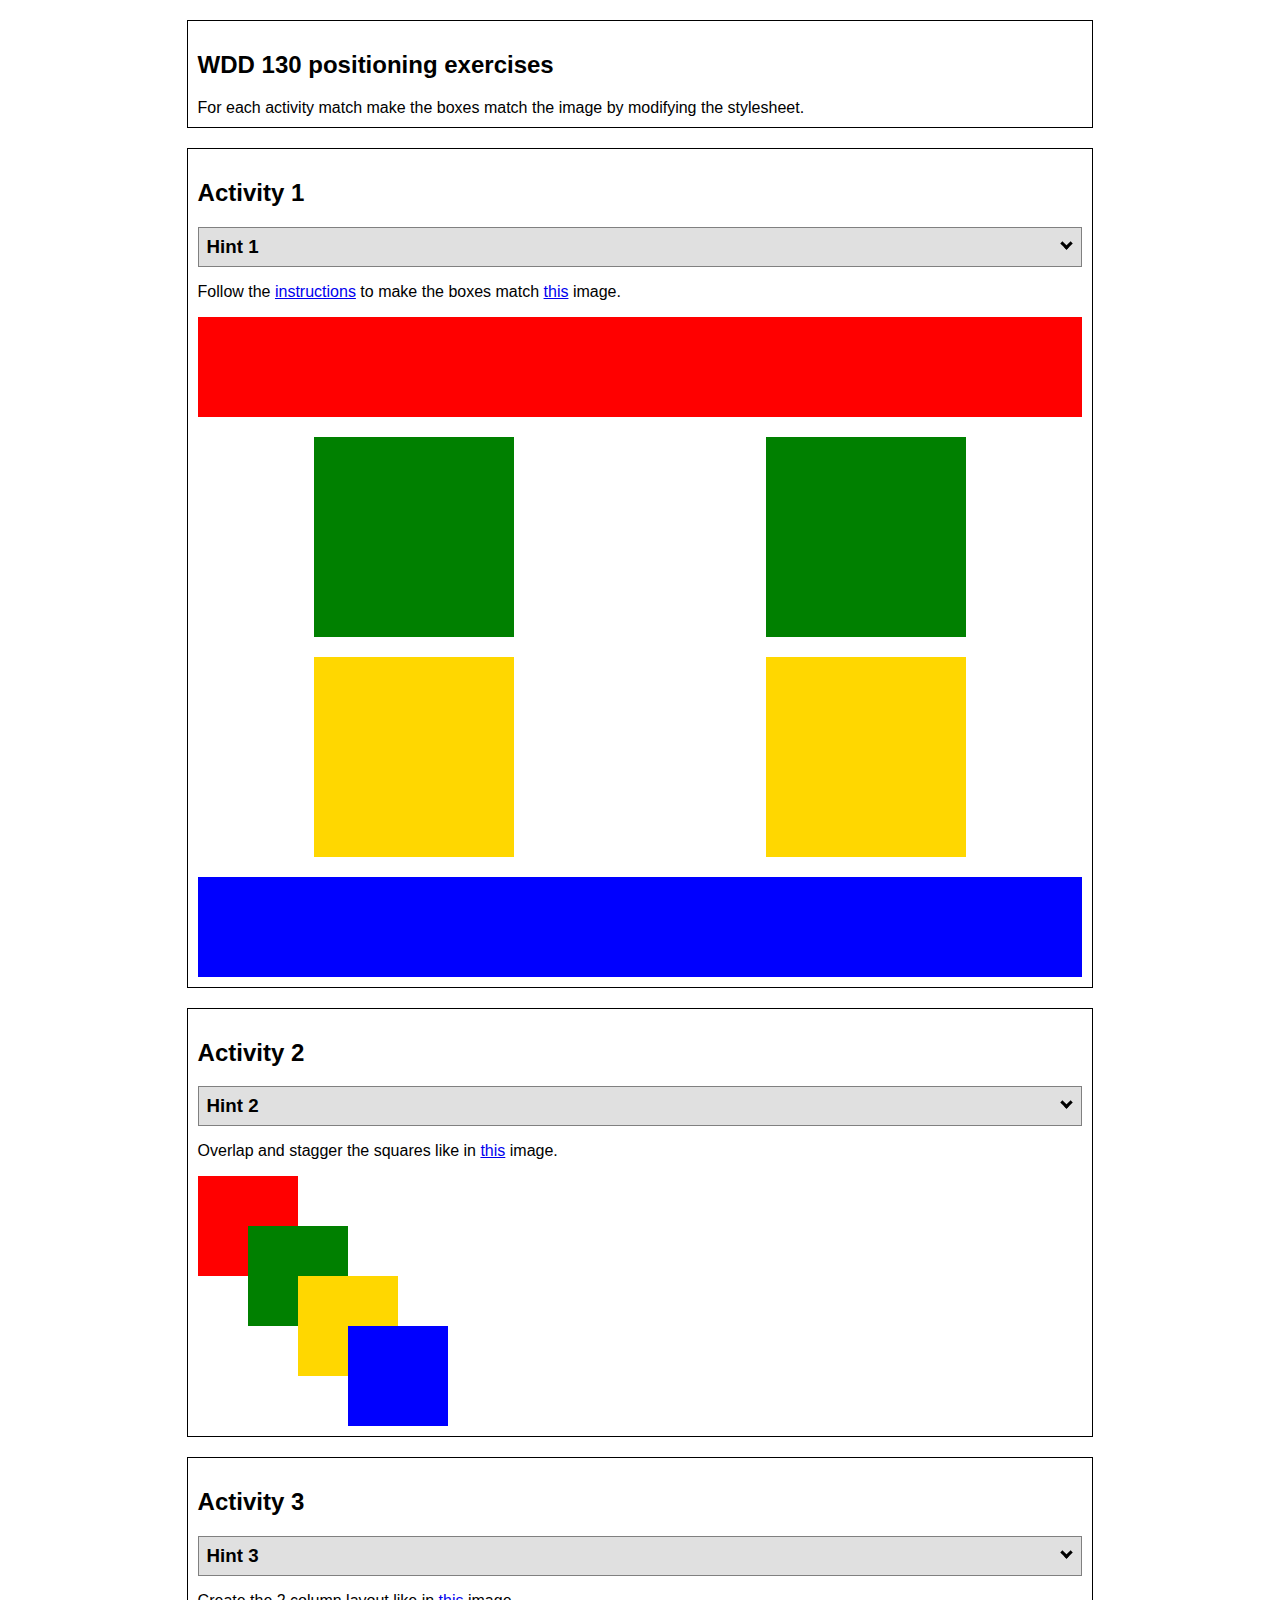
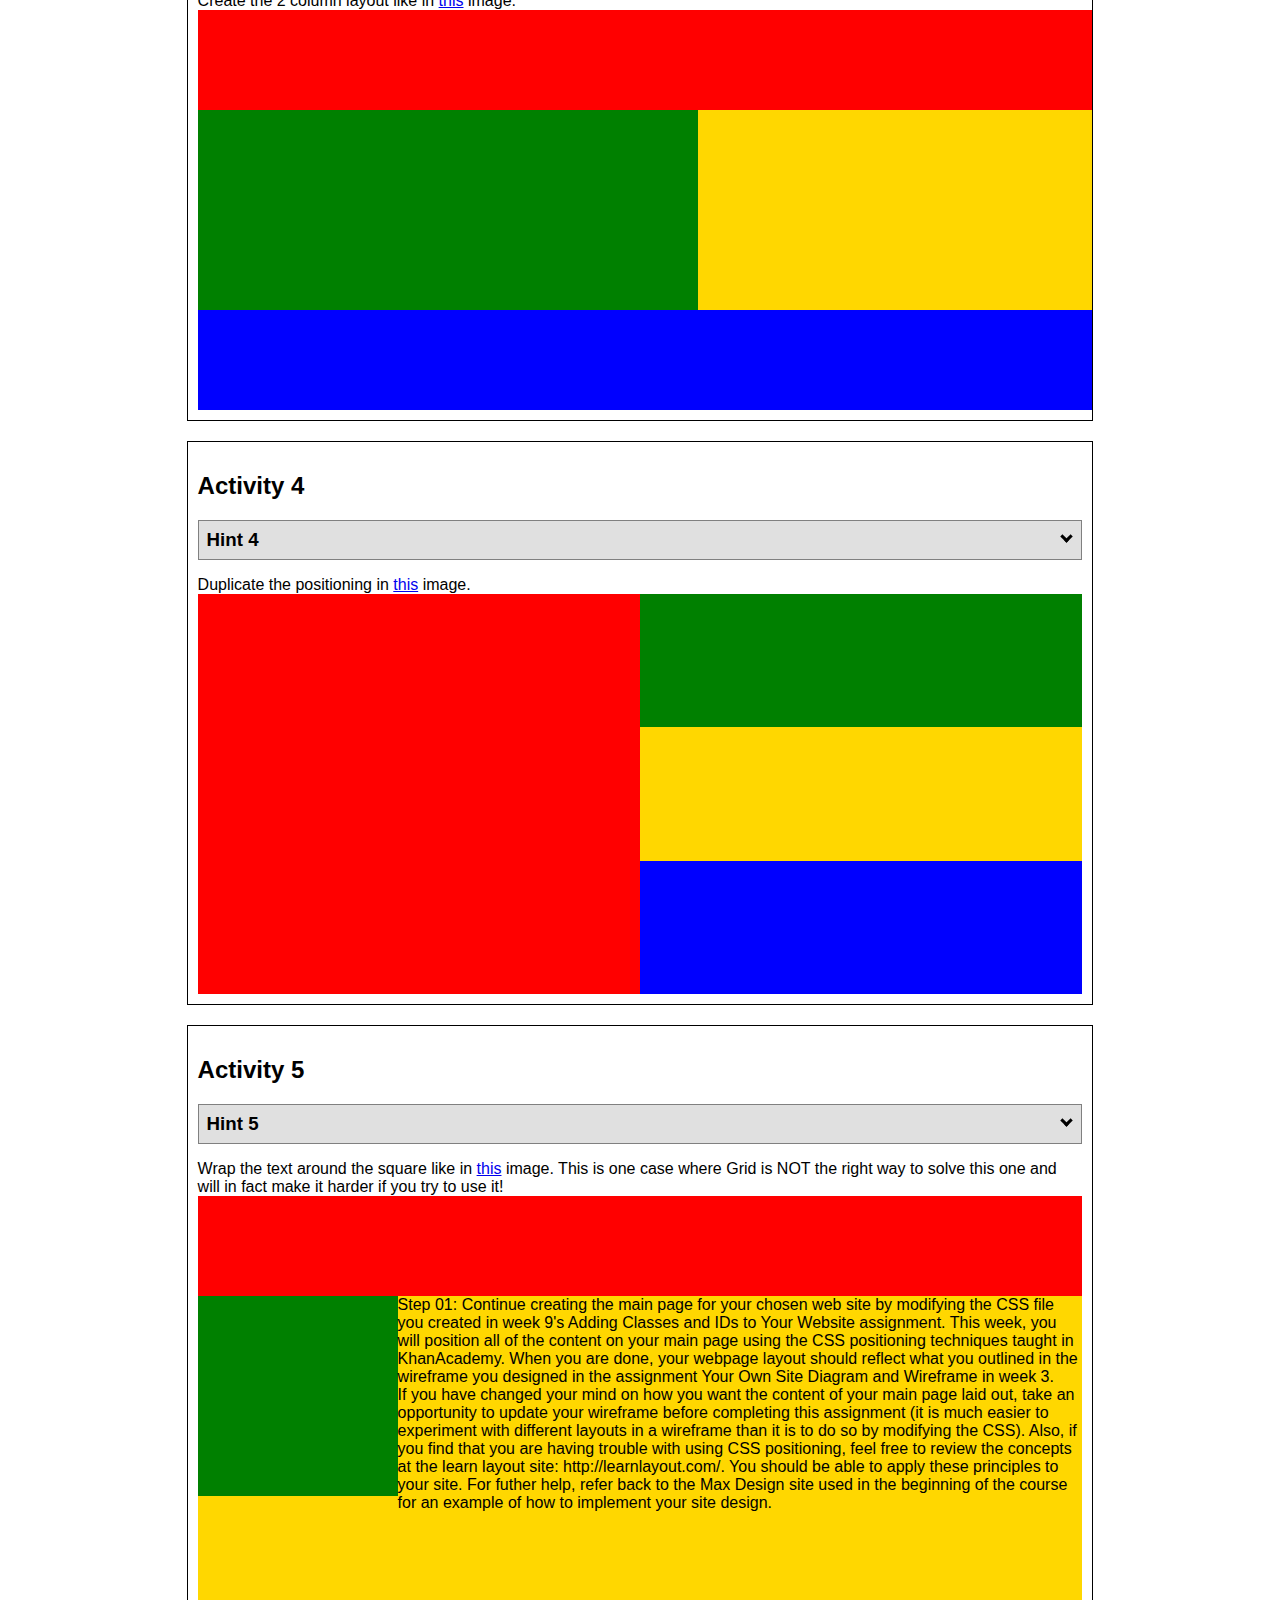
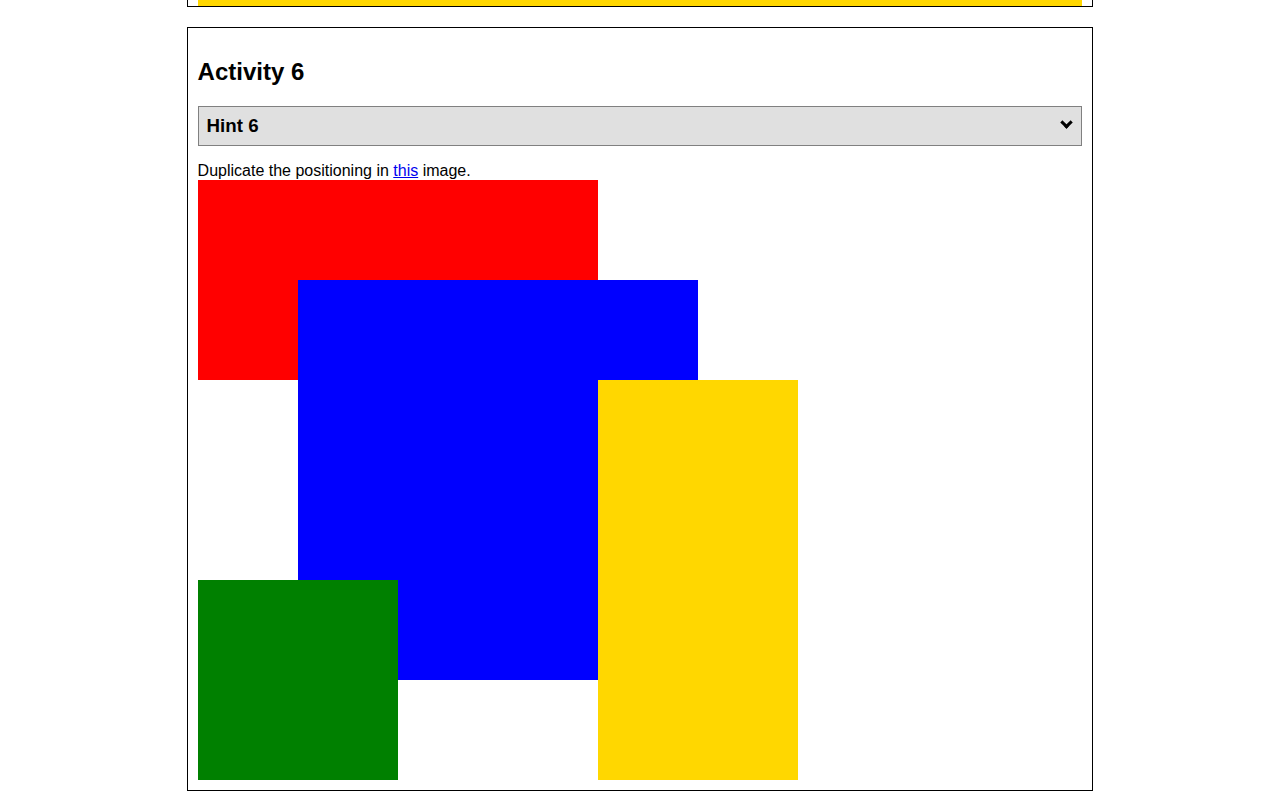
<file: positioning/index.html>
<!DOCTYPE html>
<html lang="en">
  <head>
    <!-- HTML - Name: positioning.html -->
    <title>Positioning Activity</title>
    <link rel="stylesheet" type="text/css" href="positionstyles.css" />
  </head>
  <body>
    <div class="activity">
      <h2>WDD 130 positioning exercises</h2>
      For each activity match make the boxes match the image by modifying the stylesheet.</div>
    <div class="activity">
      <h2>Activity 1</h2>
      <section class="hint"><input type="checkbox" ><i></i> <h3>Hint 1</h3><div><p>Check out the <a href="https://byui-wdd.github.io/wdd130/activities/w06-css-positioning.html" target="_blank">activity instructions</a> in Ilearn!</p></div></section>
      <p>Follow the <a href="https://byui-wdd.github.io/wdd130/activities/w06-css-positioning.html" target="_blank">instructions</a> to make the boxes match  <a href="https://byui-wdd.github.io/wdd130/images/example1.png" target="_blank">this</a> image.</p>
      <div class="content1" >
        <div class="red1" ></div>
        <div class="green1" ></div>
        <div class="green1" ></div>
        <div class="yellow1"></div>
        <div class="yellow1"></div>
        <div class="blue1"></div>
      </div>
    </div>
    <div class="activity">
      <h2>Activity 2</h2>
      <section class="hint"><input type="checkbox" > <h3>Hint 2</h3><i></i><div><p>Remember that the best way to shift elements around slightly on the page is with Margins.  You could also use Grid.  Either would work for this. If you choose margin, you can use a <em>negative</em> margin. (ie margin-top: -20px;)</p><h4>Properties used:</h4><ul><li>margin-top, margin-left</li><li>...or...</li><li>grid-template-columns: 50px 50px 50px 50px 50px </li></ul></div></section>
      <p>Overlap and stagger the squares like in <a href="https://byui-wdd.github.io/wdd130/images/example2.png" target="_blank">this</a> image.</p>
      <div class="content2" >
        <div class="red2" ></div>
        <div class="green2" ></div>
        <div class="yellow2"></div>
        <div class="blue2"></div>
      </div>
    </div>
    <div class="activity">
      <h2>Activity 3</h2>
      <section class="hint"><input type="checkbox" > <h3>Hint 3</h3><i></i><div><p>This one is going to be best solved with CSS Grid. Remember to make the boxes the right width first...then start moving them around. </p><h4>Properties used:</h4><ul><li>display:grid;</li><li>grid-template-columns:</li><li>grid-column-gap:</li>
        <li>grid-column:</li>  </ul></div></section>
      Create the 2 column layout like in <a href="https://byui-wdd.github.io/wdd130/images/example3.png" target="_blank">this</a>  image.
      <div class="content3" >
        <div class="red3" ></div>
        <div class="green3" ></div>
        <div class="yellow3"></div>
        <div class="blue3"></div>
      </div>
    </div>
    <div class="activity">
      <h2>Activity 4</h2>
      <section class="hint"><input type="checkbox" > <h3>Hint 4</h3><i></i><div><p>For the others we have been primarily concerned with width. For this one you will need to adjust height as well. </p><h4>Properties used:</h4><ul><li>display:grid;</li><li>grid-template-columns:</li><li>grid-row:</li></ul></div></section>
      Duplicate the positioning in <a href="https://byui-wdd.github.io/wdd130/images/example4.png" target="_blank">this</a> image. 
      <div class="content4" >
        <div class="red4" ></div>
        <div class="green4" ></div>
        <div class="yellow4"></div>
        <div class="blue4"></div>
      </div>
    </div>

    <div class="activity">
      <h2>Activity 5</h2>
      <section class="hint"><input type="checkbox" > <h3>Hint 5</h3><i></i><div><p>Grid is <strong>not</strong> the right way to do this.  In fact there is only one way to really do that...and that is with float. Remember that we float the thing we want the text to wrap around.  Also remember to start by making all the shapes the right size and shape.</p><h4>Properties used:</h4><ul><li>float: left;</li></ul></div></section>
      Wrap the text around the square like in <a href="https://byui-wdd.github.io/wdd130/images/example5.png" target="_blank">this</a> image. This is one case where Grid is NOT the right way to solve this one and will in fact make it harder if you try to use it!
      <div class="content5" >
        <div class="red5" ></div>
        <div class="green5" ></div>
        <div class="yellow5">Step 01: Continue creating the main page for your chosen web site by modifying the CSS file you created in week 9's Adding Classes and IDs to Your Website assignment. This week, you will position all of the content on your main page using the CSS positioning techniques taught in KhanAcademy. When you are done, your webpage layout should reflect what you outlined in the wireframe you designed in the assignment Your Own Site Diagram and Wireframe in week 3. <br />
          If you have changed your mind on how you want the content of your main page laid out, take an opportunity to update your wireframe before completing this assignment (it is much easier to experiment with different layouts in a wireframe than it is to do so by modifying the CSS). Also, if you find that you are having trouble with using CSS positioning, feel free to review the concepts at the learn layout site: http://learnlayout.com/. You should be able to apply these principles to your site. For futher help, refer back to the Max Design site used in the beginning of the course for an example of how to implement your site design.</div>
        <div class="blue5"></div>
      </div>
    </div>
    <div class="activity">
      <h2>Activity 6</h2>
      <section class="hint"><input type="checkbox" > <h3>Hint 6</h3><i></i><div><p>This one is all about visualizing the grid behind the layout. If you are having a hard time doing that first: all the sizes are even multiples of 100, and second here is another example with the lines drawn: <a href="https://byui-wdd.github.io/wdd130/images/example6-hint.png" target="_blank">example 6 with lines</a>. For this one you will find it easiest if you use px for the column width. You can also use <kbd>z-index</kbd> to control the element layering.    </p><h4>Properties used:</h4><ul><li>display:grid;</li><li>grid-template-columns:</li><li>grid-column:</li><li>grid-row:</li><li><a href="https://www.w3schools.com/cssref/pr_pos_z-index.asp" target="_blank">z-index:</a></li></ul></div></section>
      Duplicate the positioning in <a href="https://byui-wdd.github.io/wdd130/images/example6.png" target="_blank">this</a> image.
      <div class="content6" >
        <div class="red6" ></div>
        <div class="green6" ></div>
        <div class="yellow6"></div>
        <div class="blue6"></div>
      </div>
    </div>
  </body>
</html>
</file>
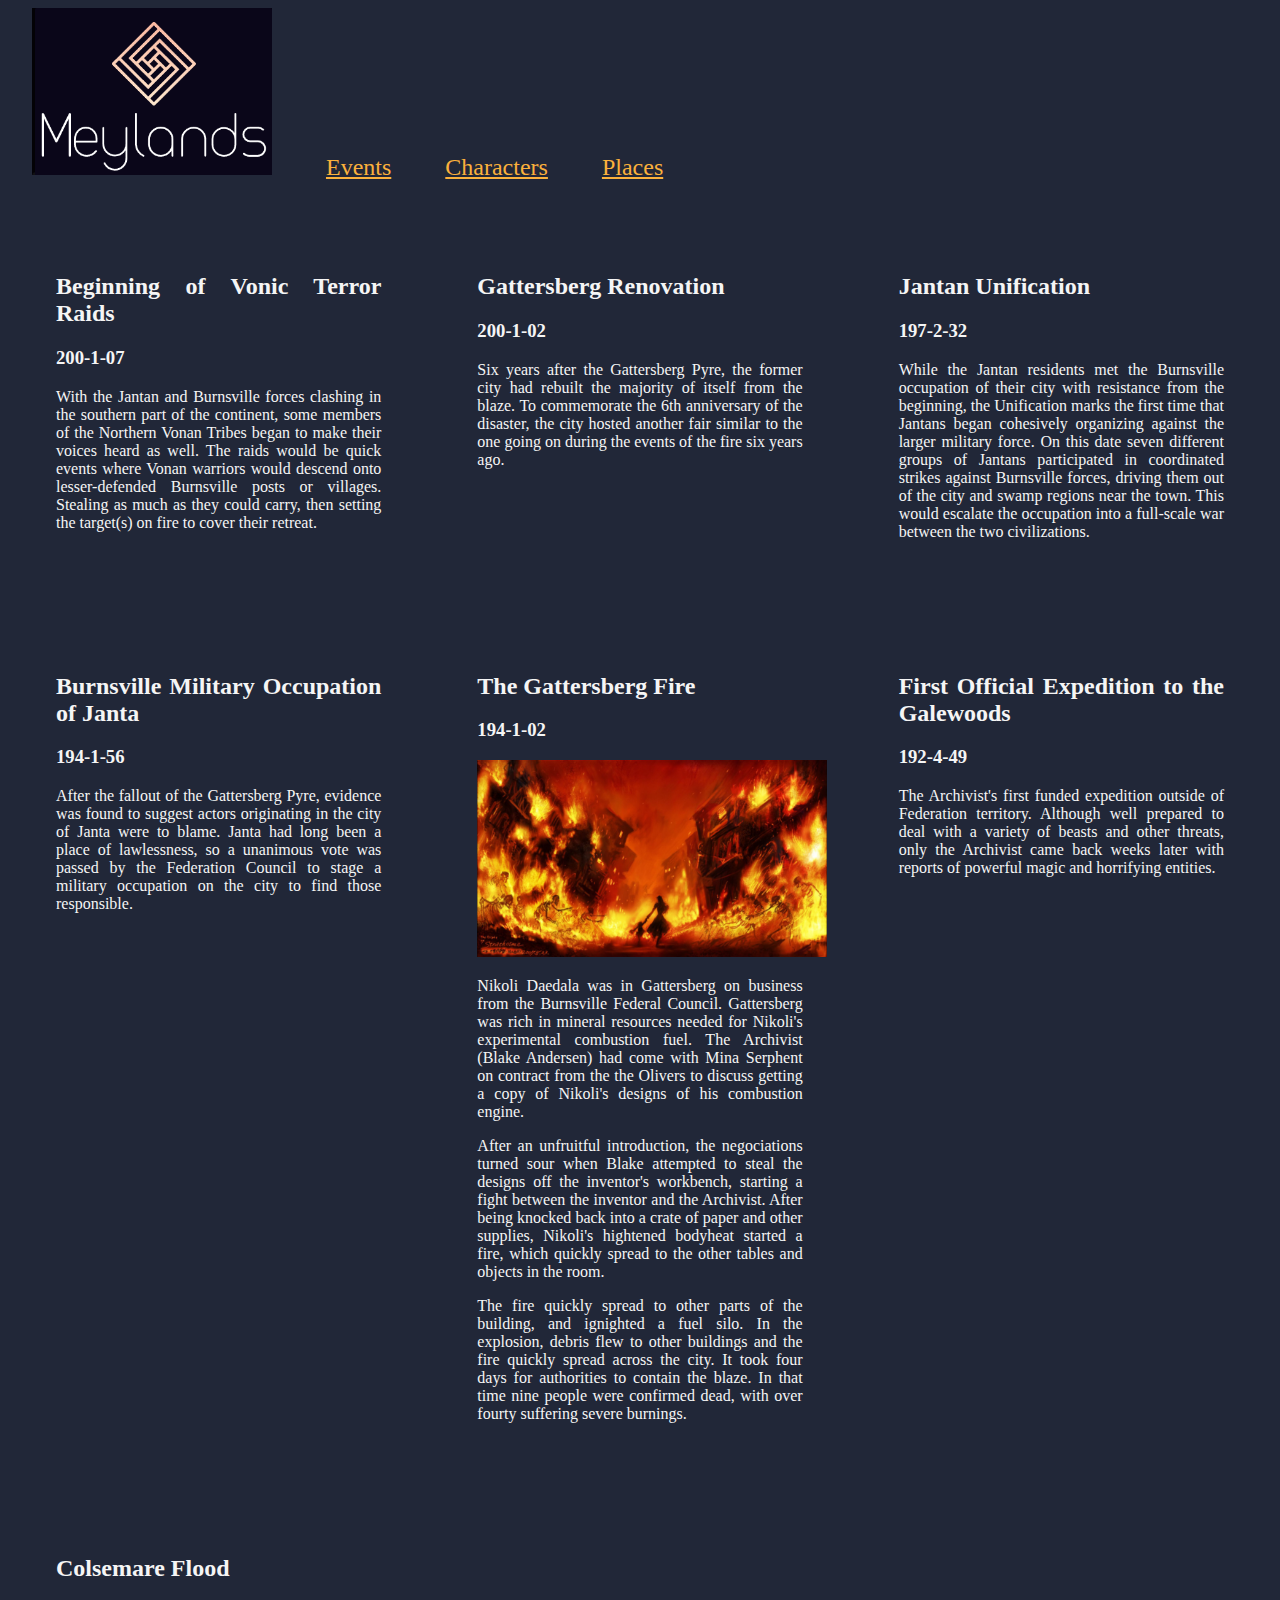
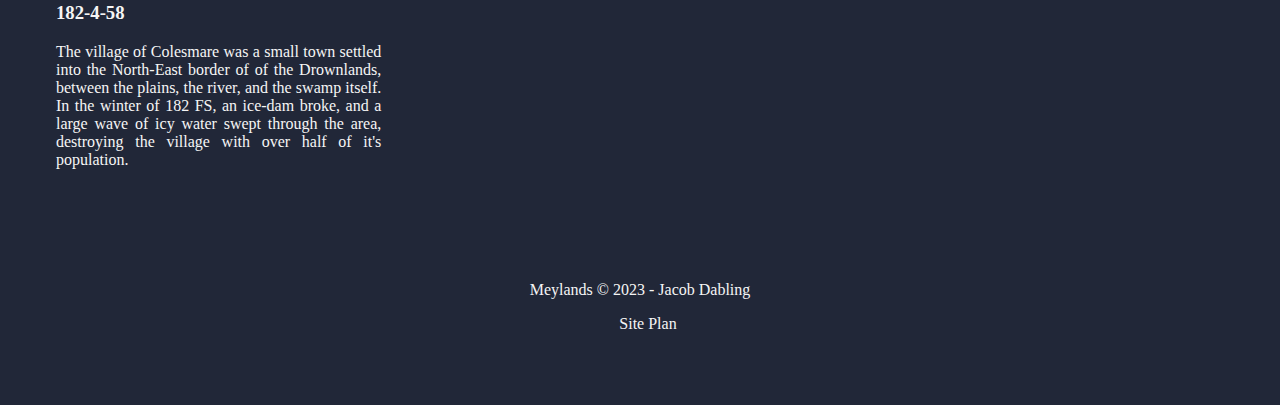
<file: site/index.html>
<!DOCTYPE html>
<html lang="en-us"><head><meta http-equiv="Content-Type" content="text/html; charset=UTF-8">
    <title>Welcome to the Meylands</title>
    <link type="text/css" rel="stylesheet" href="styles/style.css">
</head>
<body>
    <nav id="header-menu">
        <img class='logo-img' src="images/Meylands-logo.png">
        <a href="index.html">Events</a>
        <a href="characters.html">Characters</a>
        <a href="places.html">Places</a>
    </nav>
    <main class="home-grid">
        <article class="card">
            <h2>Beginning of Vonic Terror Raids</h2>
            <h3>200-1-07</h3>
            <p>With the Jantan and Burnsville forces clashing in the southern part of the continent, some members of the Northern Vonan Tribes began to make their voices heard as well. The raids would be quick events where Vonan warriors would descend onto lesser-defended Burnsville posts or villages. Stealing as much as they could carry, then setting the target(s) on fire to cover their retreat.</p>
        </article>
        <article class="card">
            <h2>Gattersberg Renovation</h2>
            <h3>200-1-02</h3>
            <p>Six years after the Gattersberg Pyre, the former city had rebuilt the majority of itself from the blaze. To commemorate the 6th anniversary of the disaster, the city hosted another fair similar to the one going on during the events of the fire six years ago.</p>
        </article>
        <article class="card">
            <h2>Jantan Unification</h2>
            <h3>197-2-32</h3>
            <p>While the Jantan residents met the Burnsville occupation of their city with resistance from the beginning, the Unification marks the first time that Jantans began cohesively organizing against the larger military force. On this date seven different groups of Jantans participated in coordinated strikes against Burnsville forces, driving them out of the city and swamp regions near the town. This would escalate the occupation into a full-scale war between the two civilizations.</p>
        </article>
        <article class="card">
            <h2>Burnsville Military Occupation of Janta</h2>
            <h3>194-1-56</h3>
            <p>After the fallout of the Gattersberg Pyre, evidence was found to suggest actors originating in the city of Janta were to blame. Janta had long been a place of lawlessness, so a unanimous vote was passed by the Federation Council to stage a military occupation on the city to find those responsible.</p>
        </article>
        <article class="card">
            <h2>The Gattersberg Fire</h2>
            <h3>194-1-02</h3>
            <img src="images/gattersberg.jpg" alt="Cloud upload." style="max-width: 350px;">
            <p>Nikoli Daedala was in Gattersberg on business from the Burnsville Federal Council. Gattersberg was rich in mineral resources needed for Nikoli's experimental combustion fuel. The Archivist (Blake Andersen) had come with Mina Serphent on contract from the the Olivers to discuss getting a copy of Nikoli's designs of his combustion engine.</p>
            <p>After an unfruitful introduction, the negociations turned sour when Blake attempted to steal the designs off the inventor's workbench, starting a fight between the inventor and the Archivist. After being knocked back into a crate of paper and other supplies, Nikoli's hightened bodyheat started a fire, which quickly spread to the other tables and objects in the room.</p>
            <p>The fire quickly spread to other parts of the building, and ignighted a fuel silo. In the explosion, debris flew to other buildings and the fire quickly spread across the city. It took four days for authorities to contain the blaze. In that time nine people were confirmed dead, with over fourty suffering severe burnings.</p>
        </article>
        <article class="card">
            <h2>First Official Expedition to the Galewoods</h2>
            <h3>192-4-49</h3>
            <p>The Archivist's first funded expedition outside of Federation territory. Although well prepared to deal with a variety of beasts and other threats, only the Archivist came back weeks later with reports of powerful magic and horrifying entities.</p>
        </article>
        <article class="card">
            <h2>Colsemare Flood</h2>
            <h3>182-4-58</h3>
            <p>The village of Colesmare was a small town settled into the North-East border of of the Drownlands, between the plains, the river, and the swamp itself. In the winter of 182 FS, an ice-dam broke, and a large wave of icy water swept through the area, destroying the village with over half of it's population.</p>
        </article>
    </main>
    <footer>
        <p>Meylands &copy; 2023 - Jacob Dabling</p>
        <a href="site-plan.html" class="menu-item">Site Plan</a>
    </footer>
</body>
</file>
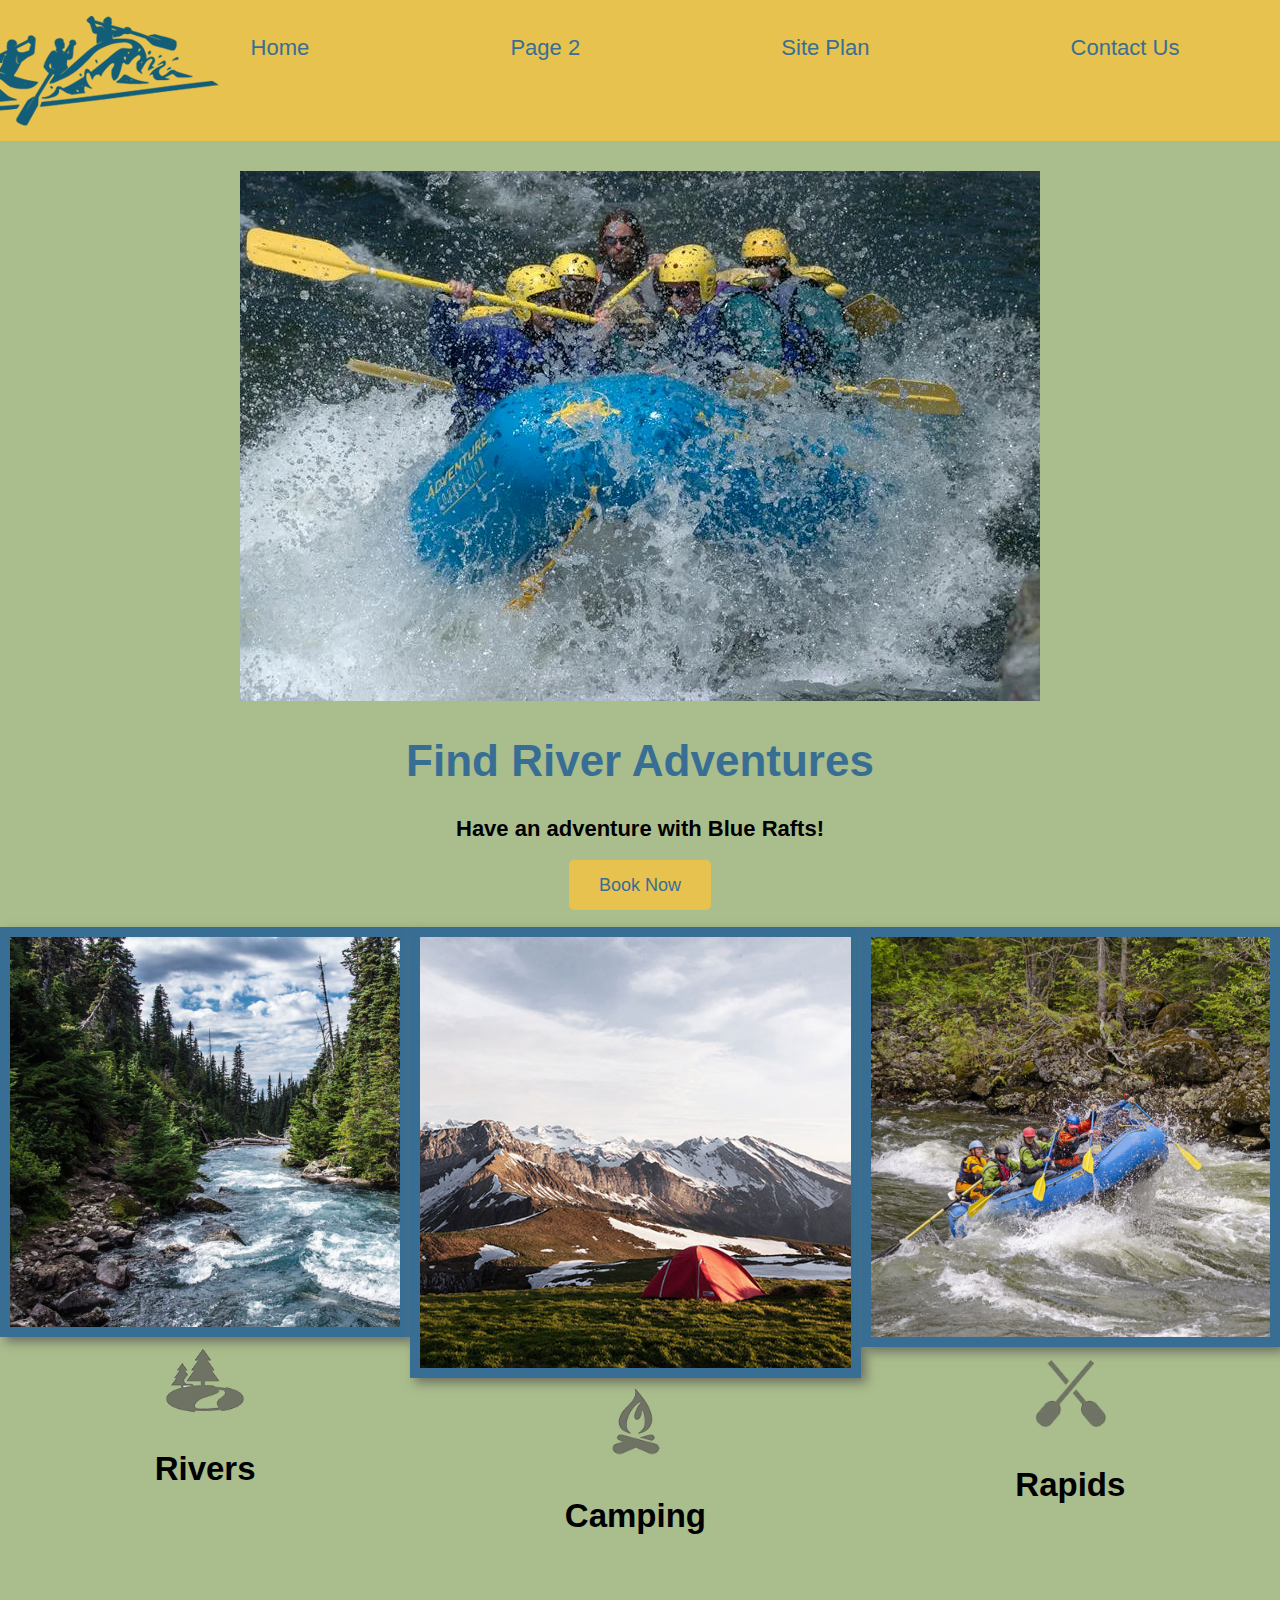
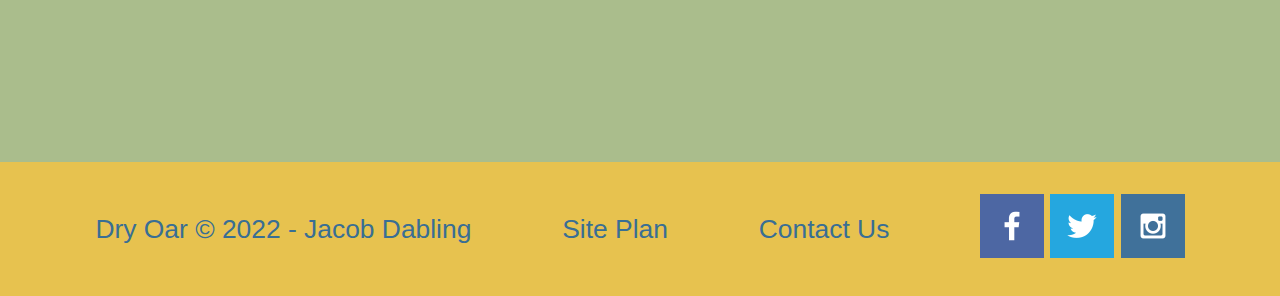
<file: wwr/index.html>
<!DOCTYPE html>
<html lang="en">
<head>
    <meta charset="UTF-8">
    <meta http-equiv="X-UA-Compatible" content="IE=edge">
    <meta name="viewport" content="width=device-width, initial-scale=1.0">
    <title>Blue Rafting</title>
    <link rel="stylesheet" href="styles/wwr.css">
</head>
<body>
    <header>
        <a id="logo_link" href="index.html">
            <img src="images/logo.webp" alt="Blue Rafting Logo" class="logo">
        </a>
        <nav>
            <a href="index.html">Home</a>
            <a href="#">Page 2</a>
            <a href="site-plan-rafting.html">Site Plan</a>
            <a href="contactus.html">Contact Us</a>
        </nav>
    </header>
    <div id="hero">
        <div id="hero-box">
            <img id="hero-img" src="images/hero.png" alt="A White Water Adventure.">
        </div>
        <section id="hero-msg">
            <h1 class="home-title">Find River Adventures</h1>
            <h4>Have an adventure with Blue Rafts! </h4>
            <div class='button-box'>
                <a class='book' href="rates.html">Book Now</a>
            </div>
        </section>
    </div>
    <main class="home-grid">
        <section class="rivers-card">
            <img class="card-img" src="images/rivers.jpg" alt="river in forest">
            <img class="icon" src="images/river_icon.png" alt="river icon">
            <h2>Rivers</h2>
        </section>
        <section class="camping-card">
            <img class="card-img" src="images/camping.jpg" alt="tent in mountains">
            <img class="icon" src="images/fire_icon.png" alt="fire icon">
            <h2>Camping</h2>
        </section>
        <section class="rapids-card">
            <img class="card-img" src="images/rapids.jpg" alt="rafting boat">
            <img class="icon" src="images/oars.png" alt="oars icon">
            <h2>Rapids</h2>
        </section>
    </main>
    <footer>
        <p>Dry Oar &copy; 2022 - Jacob Dabling</p>
        <p><a href="wwr-site-plan.html">Site Plan</a></p>
        <p><a href="contactus.html">Contact Us</a></p>
        <div class="social">
            <a href="https://facebook.com" target = "_blank">
                <img src="images/facebook.png" alt="fb icon">
            </a>
            <a href="https://twitter.com" target = "_blank">
                <img src="images/twitter.png" alt="twitter icon">
            </a>
            <a href="https://instagram.com" target = "_blank">
                <img src="images/instagram.png" alt="instagram icon">
            </a>
        </div>
    </footer>
</body>
</html>
</file>
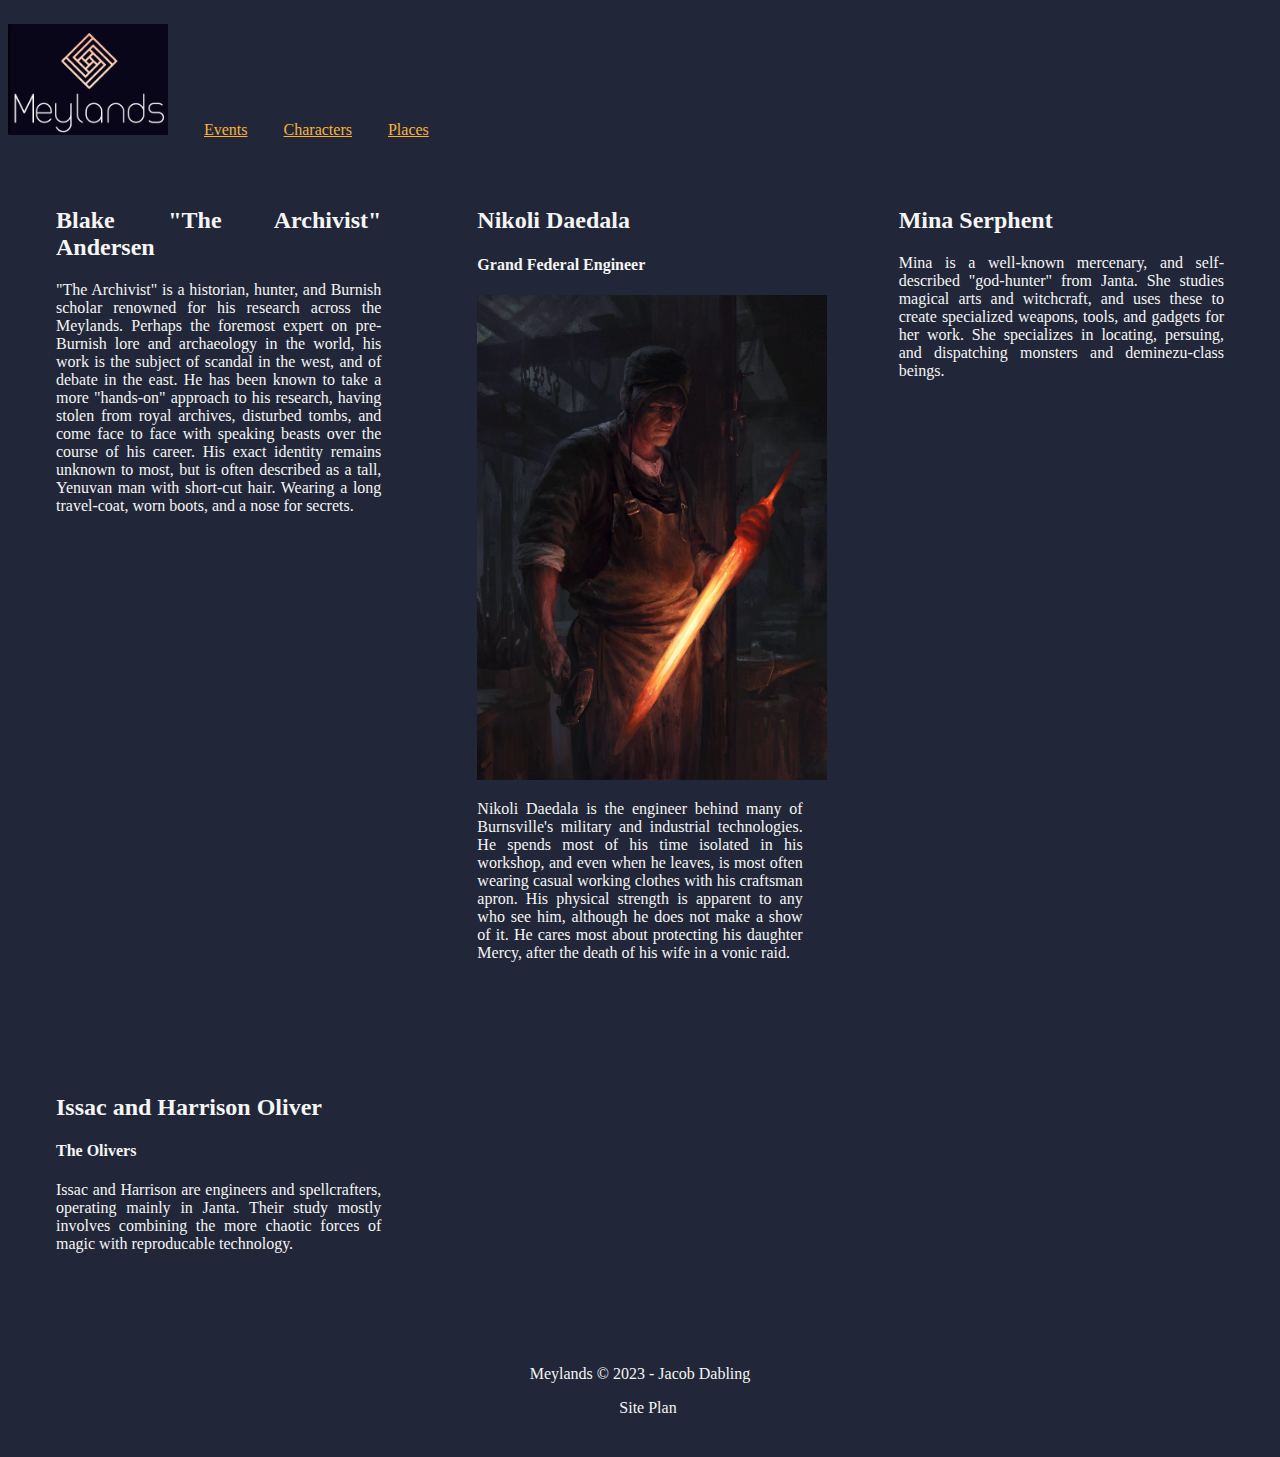
<file: site/characters.html>
<!DOCTYPE html>
<html lang="en-us"><head><meta http-equiv="Content-Type" content="text/html; charset=UTF-8">
    <title>Characters in the Meylands</title>
    <link type="text/css" rel="stylesheet" href="styles/style.css">
</head>
<body>
    <nav>
        <img class='logo-img' src="images/Meylands-logo.png">
        <a href="index.html">Events</a>
        <a href="characters.html">Characters</a>
        <a href="places.html">Places</a>
    </nav>
    <main class="home-grid">
        <article class="card">
            <h2>Blake "The Archivist" Andersen</h2>
            <p>"The Archivist" is a historian, hunter, and Burnish scholar renowned for his research across the Meylands. Perhaps the foremost expert on pre-Burnish lore and archaeology in the world, his work is the subject of scandal in the west, and of debate in the east.
            He has been known to take a more "hands-on" approach to his research, having stolen from royal archives, disturbed tombs, and come face to face with speaking beasts over the course of his career.
            His exact identity remains unknown to most, but is often described as a tall, Yenuvan man with short-cut hair. Wearing a long travel-coat, worn boots, and a nose for secrets.</p>
        </article>
        <article class="card">
            
            <h2>Nikoli Daedala</h2>
            <h4>Grand Federal Engineer</h4>
            <img src="images/Nikoli-Daedala.jpg" alt="Cloud upload." style="max-width: 350px;">
            <p>Nikoli Daedala is the engineer behind many of Burnsville's military and industrial technologies. He spends most of his time isolated in his workshop, and even when he leaves, is most often wearing casual working clothes with his craftsman apron. His physical strength is apparent to any who see him, although he does not make a show of it. He cares most about protecting his daughter Mercy, after the death of his wife in a vonic raid.</p>
        </article>
        <article class="card">
            <h2>Mina Serphent</h2>
            <p>Mina is a well-known mercenary, and self-described "god-hunter" from Janta. She studies magical arts and witchcraft, and uses these to create specialized weapons, tools, and gadgets for her work. She specializes in locating, persuing, and dispatching monsters and deminezu-class beings.</p>
        </article>
        <article class="card">
            <h2>Issac and Harrison Oliver</h2>
            <h4>The Olivers</h4>
            <p>Issac and Harrison are engineers and spellcrafters, operating mainly in Janta. Their study mostly involves combining the more chaotic forces of magic with reproducable technology.</p>
        </article>
    </main>
    <footer>
        <p>Meylands &copy; 2023 - Jacob Dabling</p>
        <a href="site-plan.html" class="menu-item">Site Plan</a>
    </footer>
</body>
</file>
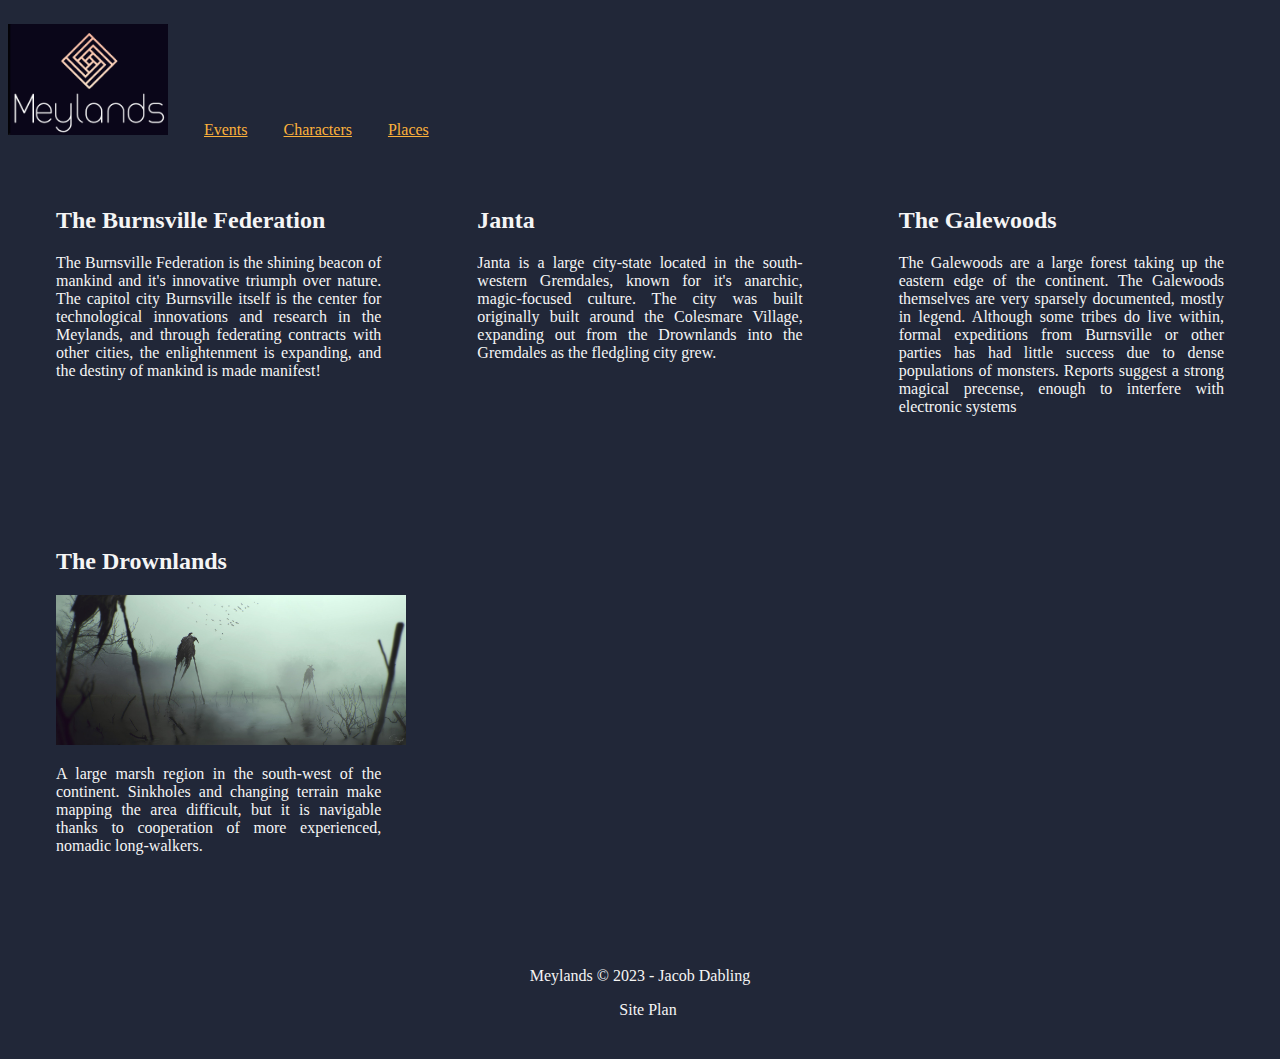
<file: site/places.html>
<!DOCTYPE html>
<html lang="en-us"><head><meta http-equiv="Content-Type" content="text/html; charset=UTF-8">
    <title>Characters in the Meylands</title>
    <link type="text/css" rel="stylesheet" href="styles/style.css">
</head>
<body>
    <nav>
        <img class='logo-img' src="images/Meylands-logo.png">
        <a href="index.html">Events</a>
        <a href="characters.html">Characters</a>
        <a href="places.html">Places</a>
    </nav>
    <main class="home-grid">
        <article class="card">
            <h2>The Burnsville Federation</h2>
            <p>The Burnsville Federation is the shining beacon of mankind and it's innovative triumph over nature. The capitol city Burnsville itself is the center for technological innovations and research in the Meylands, and through federating contracts with other cities, the enlightenment is expanding, and the destiny of mankind is made manifest!</p>
        </article>
        <article class="card">
            <h2>Janta</h2>
            <p>Janta is a large city-state located in the south-western Gremdales, known for it's anarchic, magic-focused culture. The city was built originally built around the Colesmare Village, expanding out from the Drownlands into the Gremdales as the fledgling city grew.</p>
        </article>
        <article class="card">
            <h2>The Galewoods</h2>
            <p>The Galewoods are a large forest taking up the eastern edge of the continent. The Galewoods themselves are very sparsely documented, mostly in legend. Although some tribes do live within, formal expeditions from Burnsville or other parties has had little success due to dense populations of monsters. Reports suggest a strong magical precense, enough to interfere with electronic systems</p>
        </article>
        <article class="card">
            <h2>The Drownlands</h2>
            <img src="images/long_walkers.jpg" class="card-img">
            <p>A large marsh region in the south-west of the continent. Sinkholes and changing terrain make mapping the area difficult, but it is navigable thanks to cooperation of more experienced, nomadic long-walkers.</p>
        </article>
    </main>
    <footer>
        <p>Meylands &copy; 2023 - Jacob Dabling</p>
        <a href="site-plan.html" class="menu-item">Site Plan</a>
    </footer>
</body>
</file>
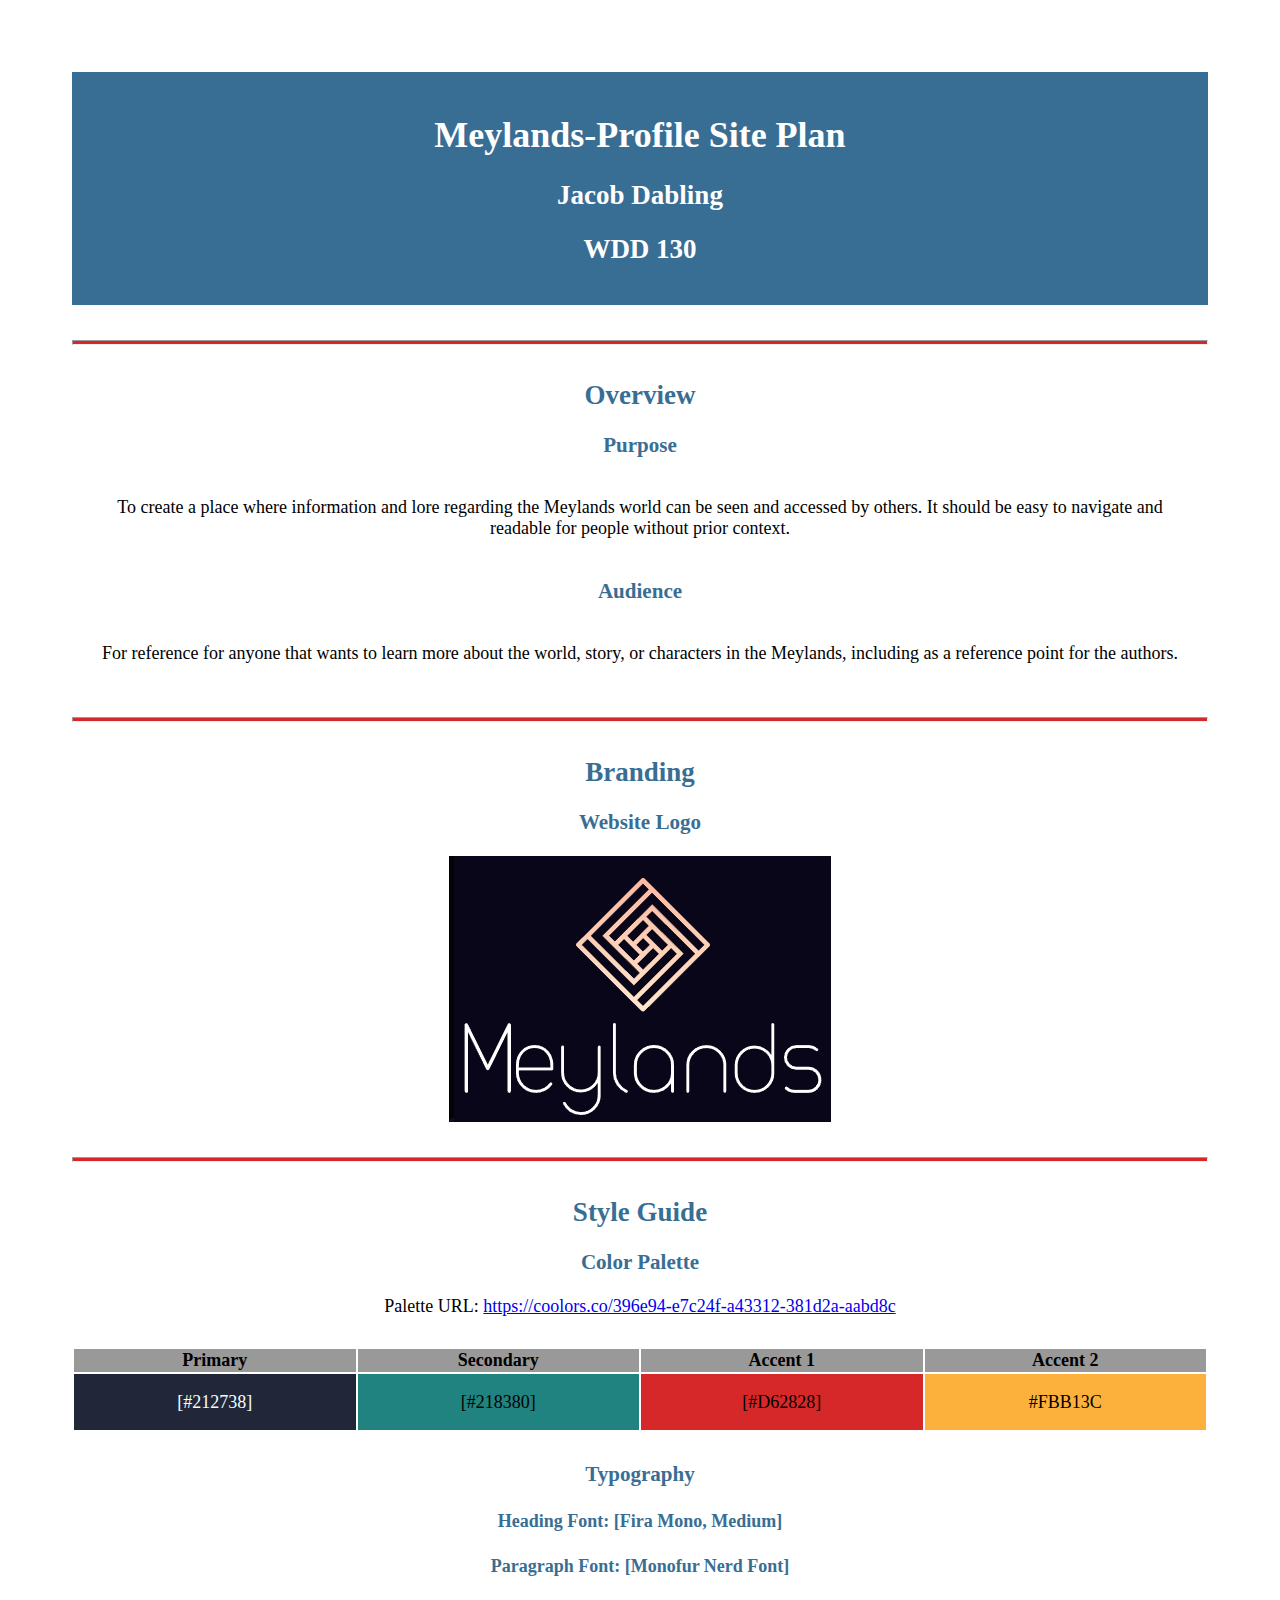
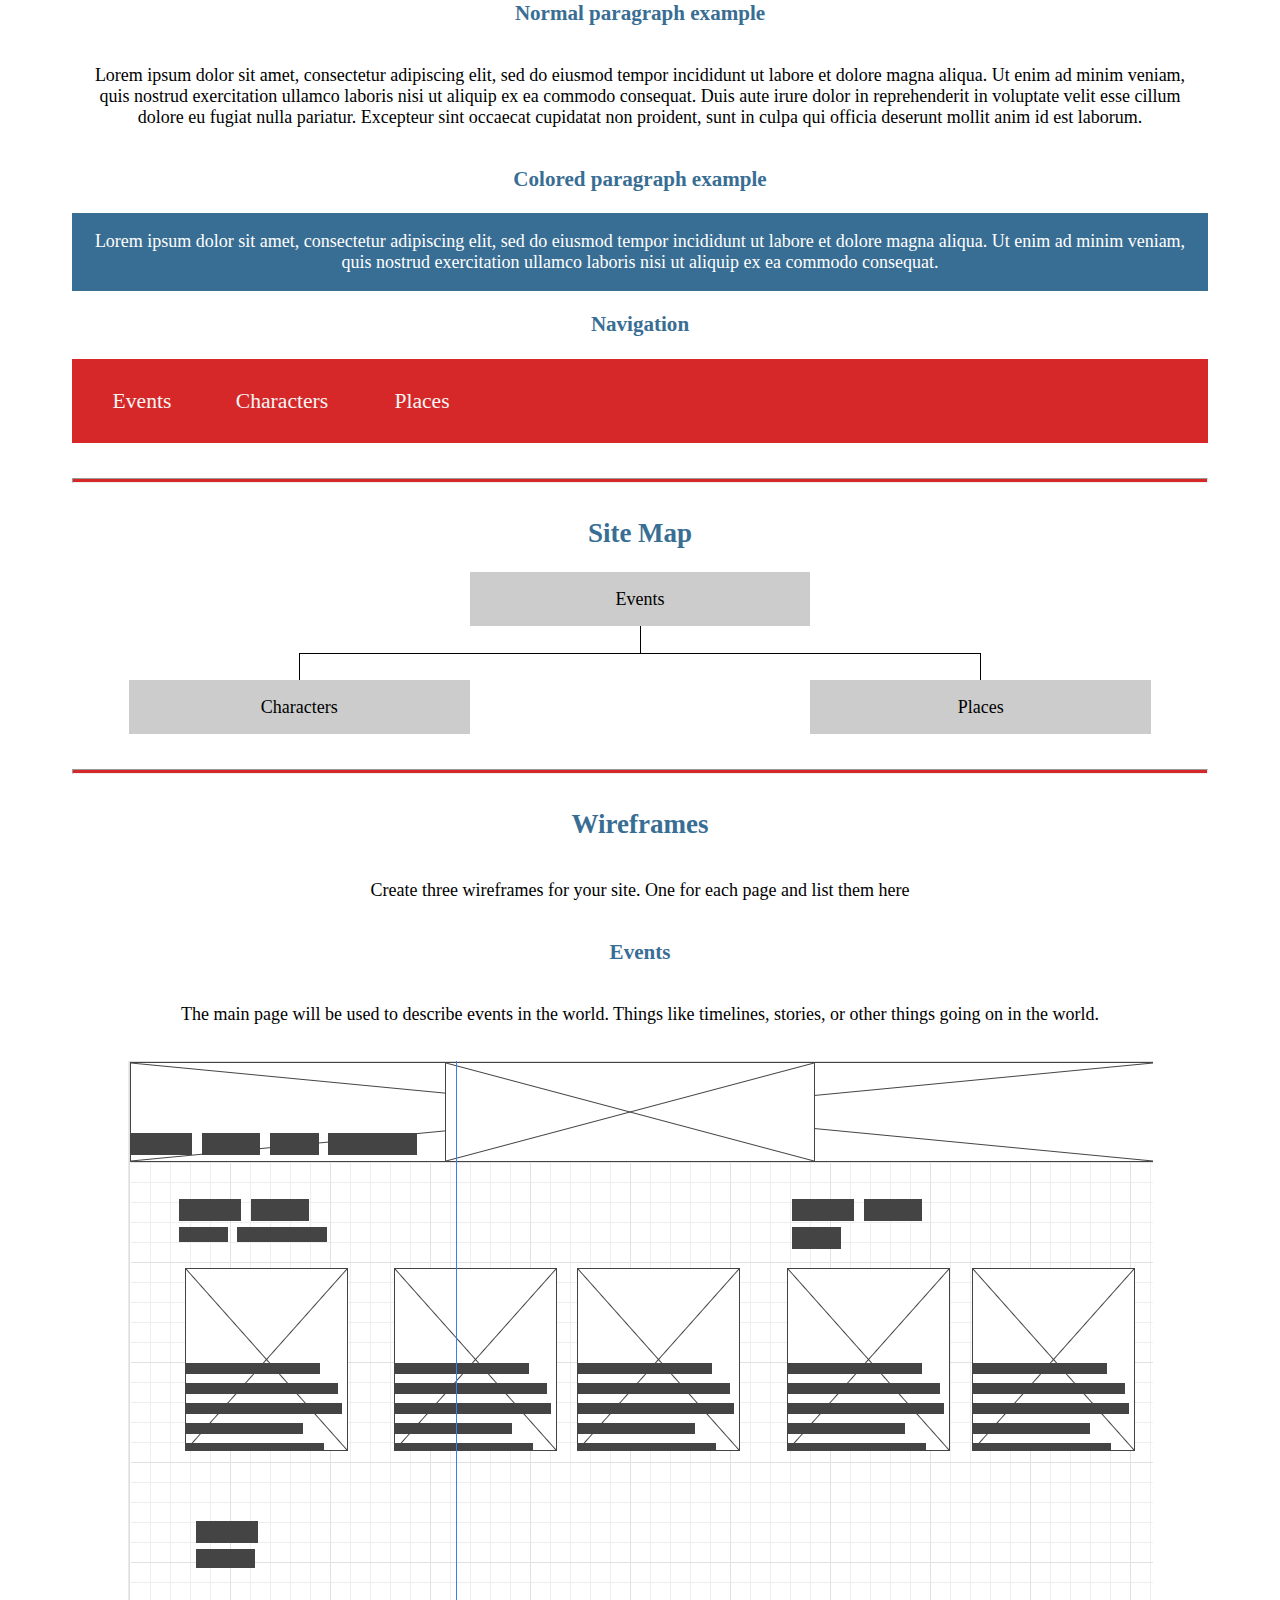
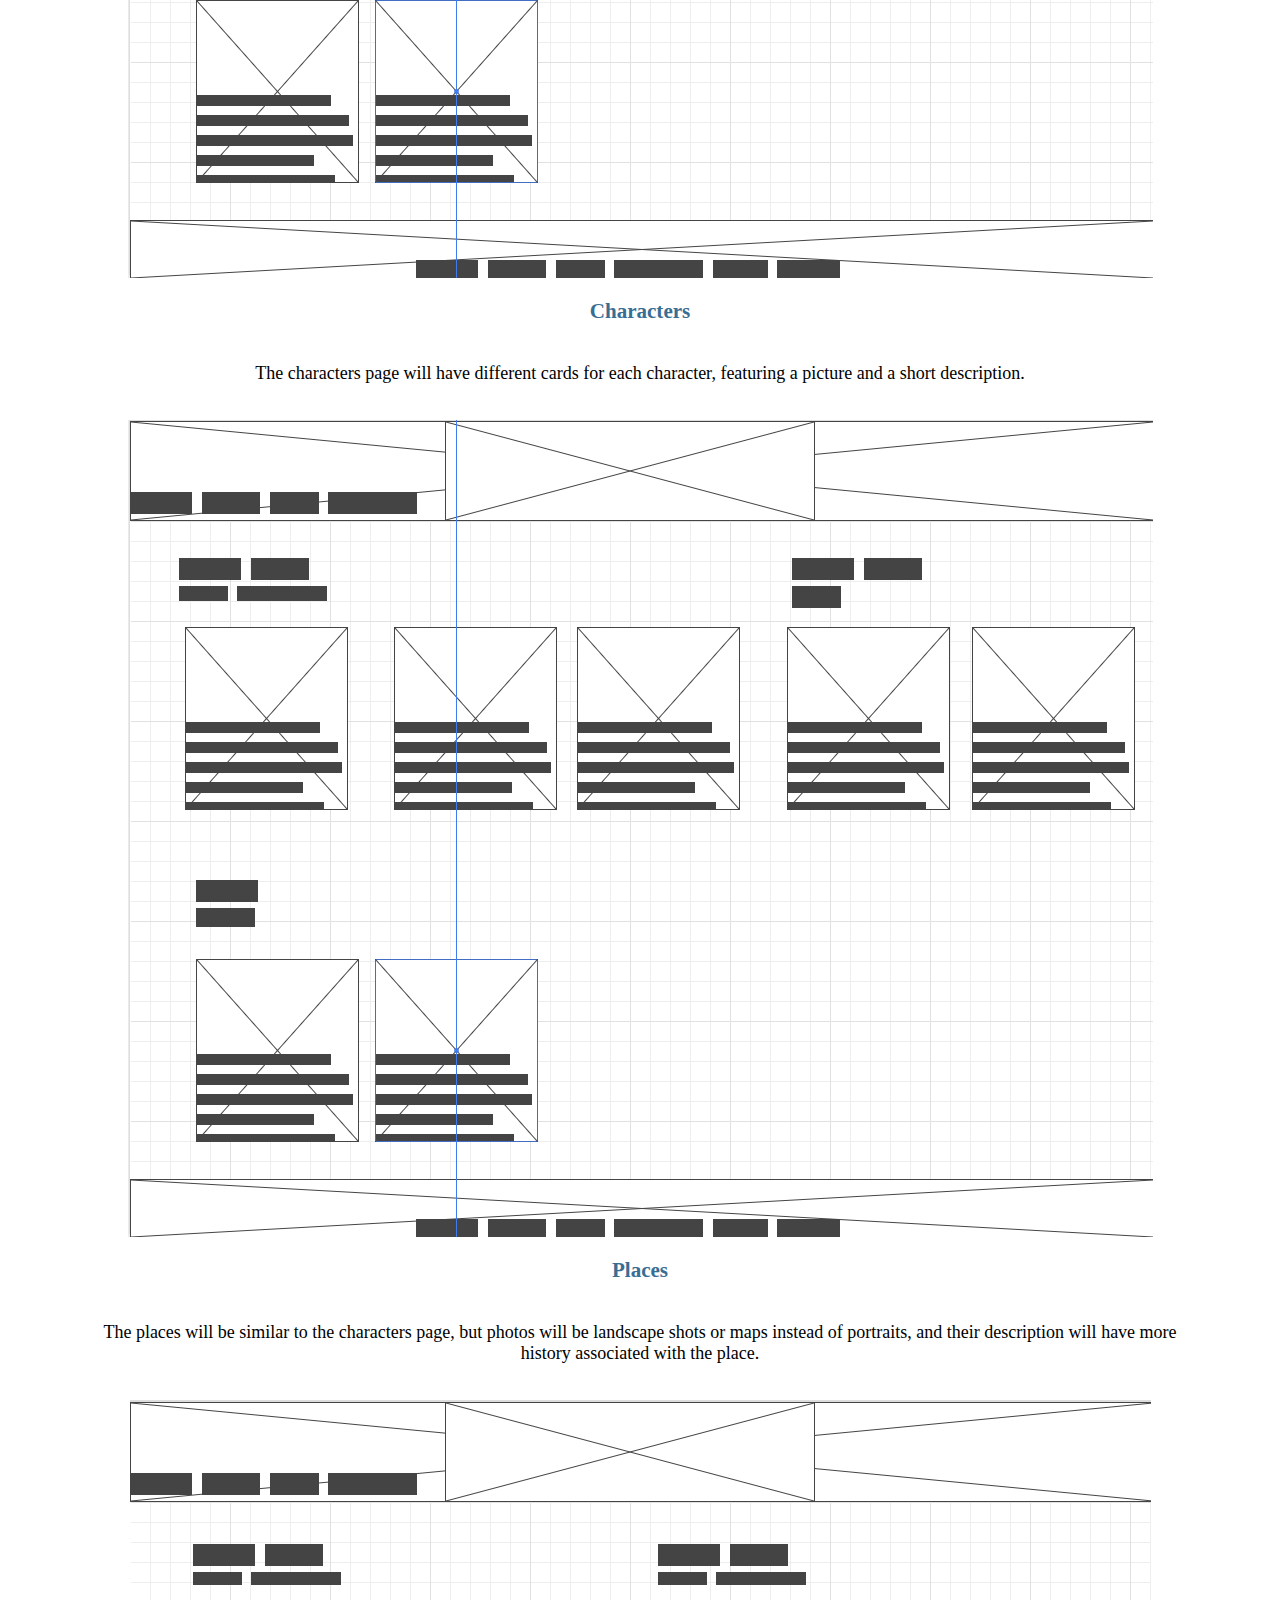
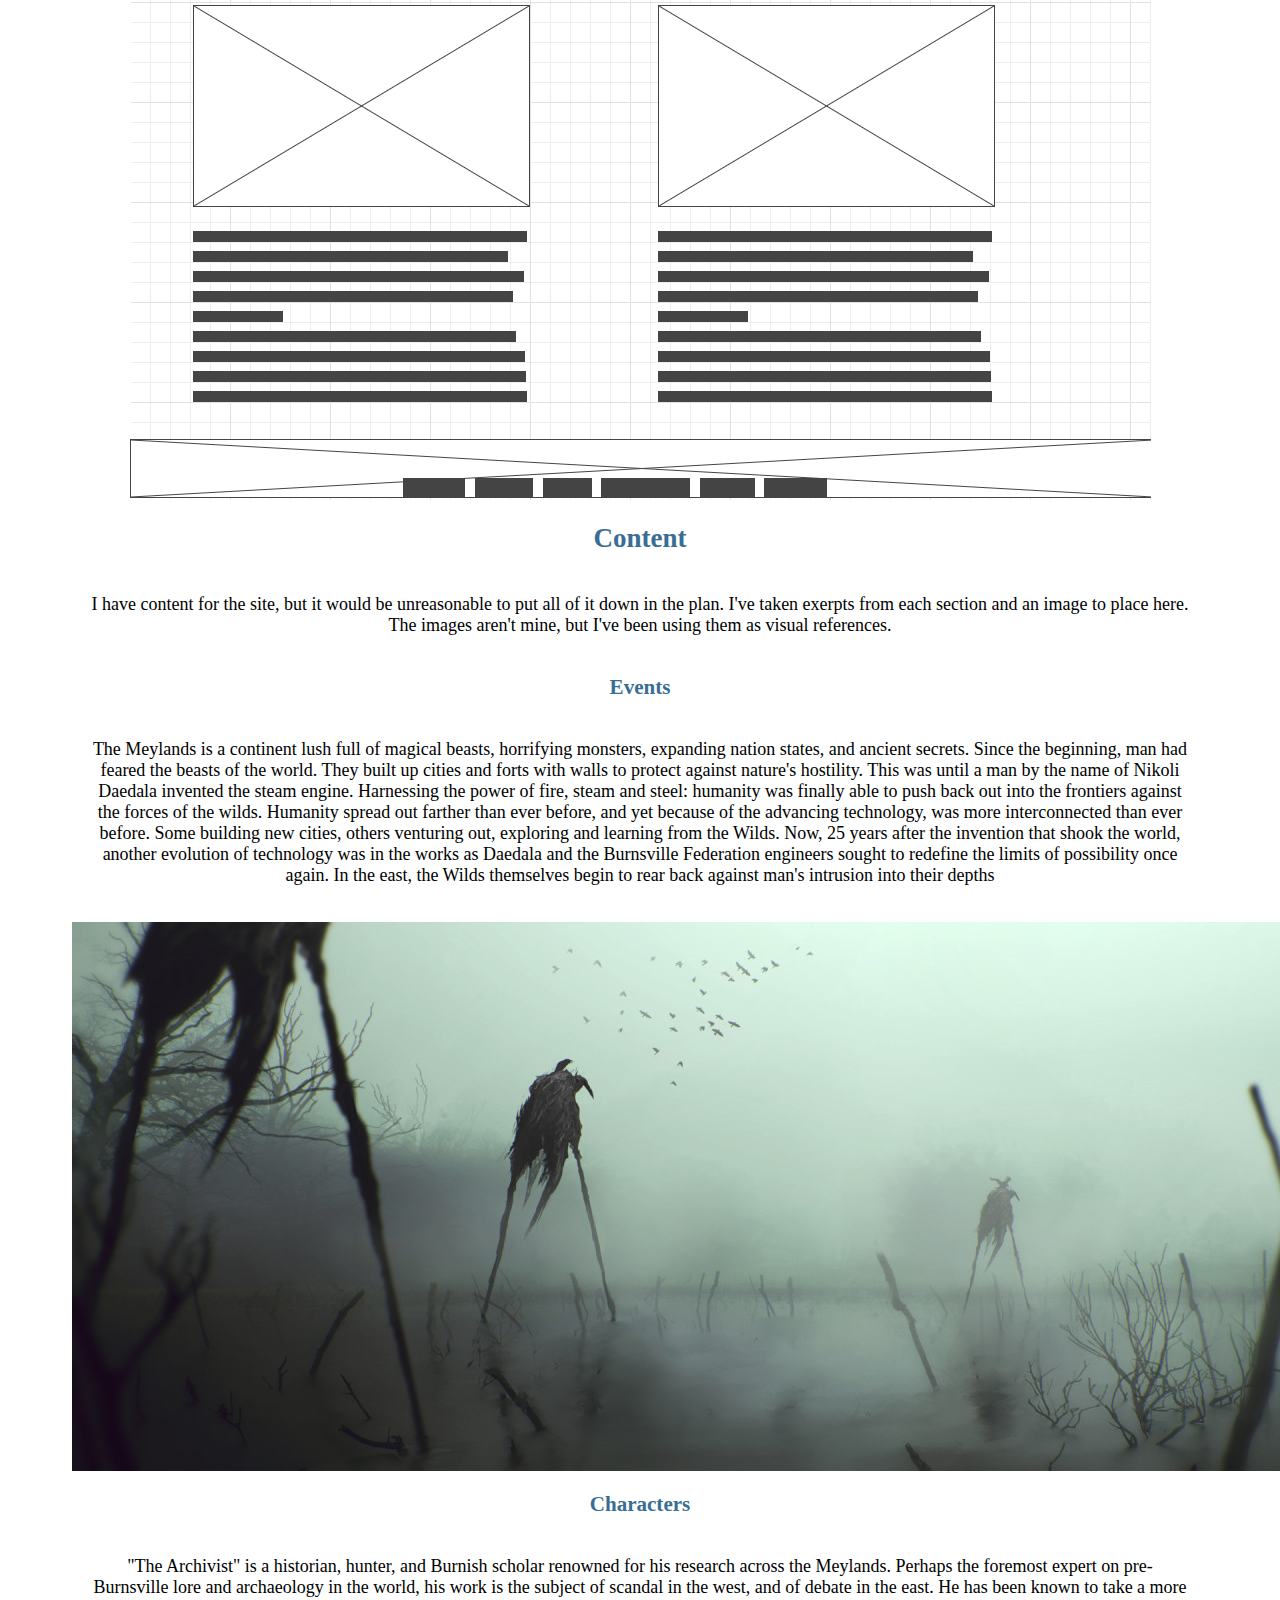
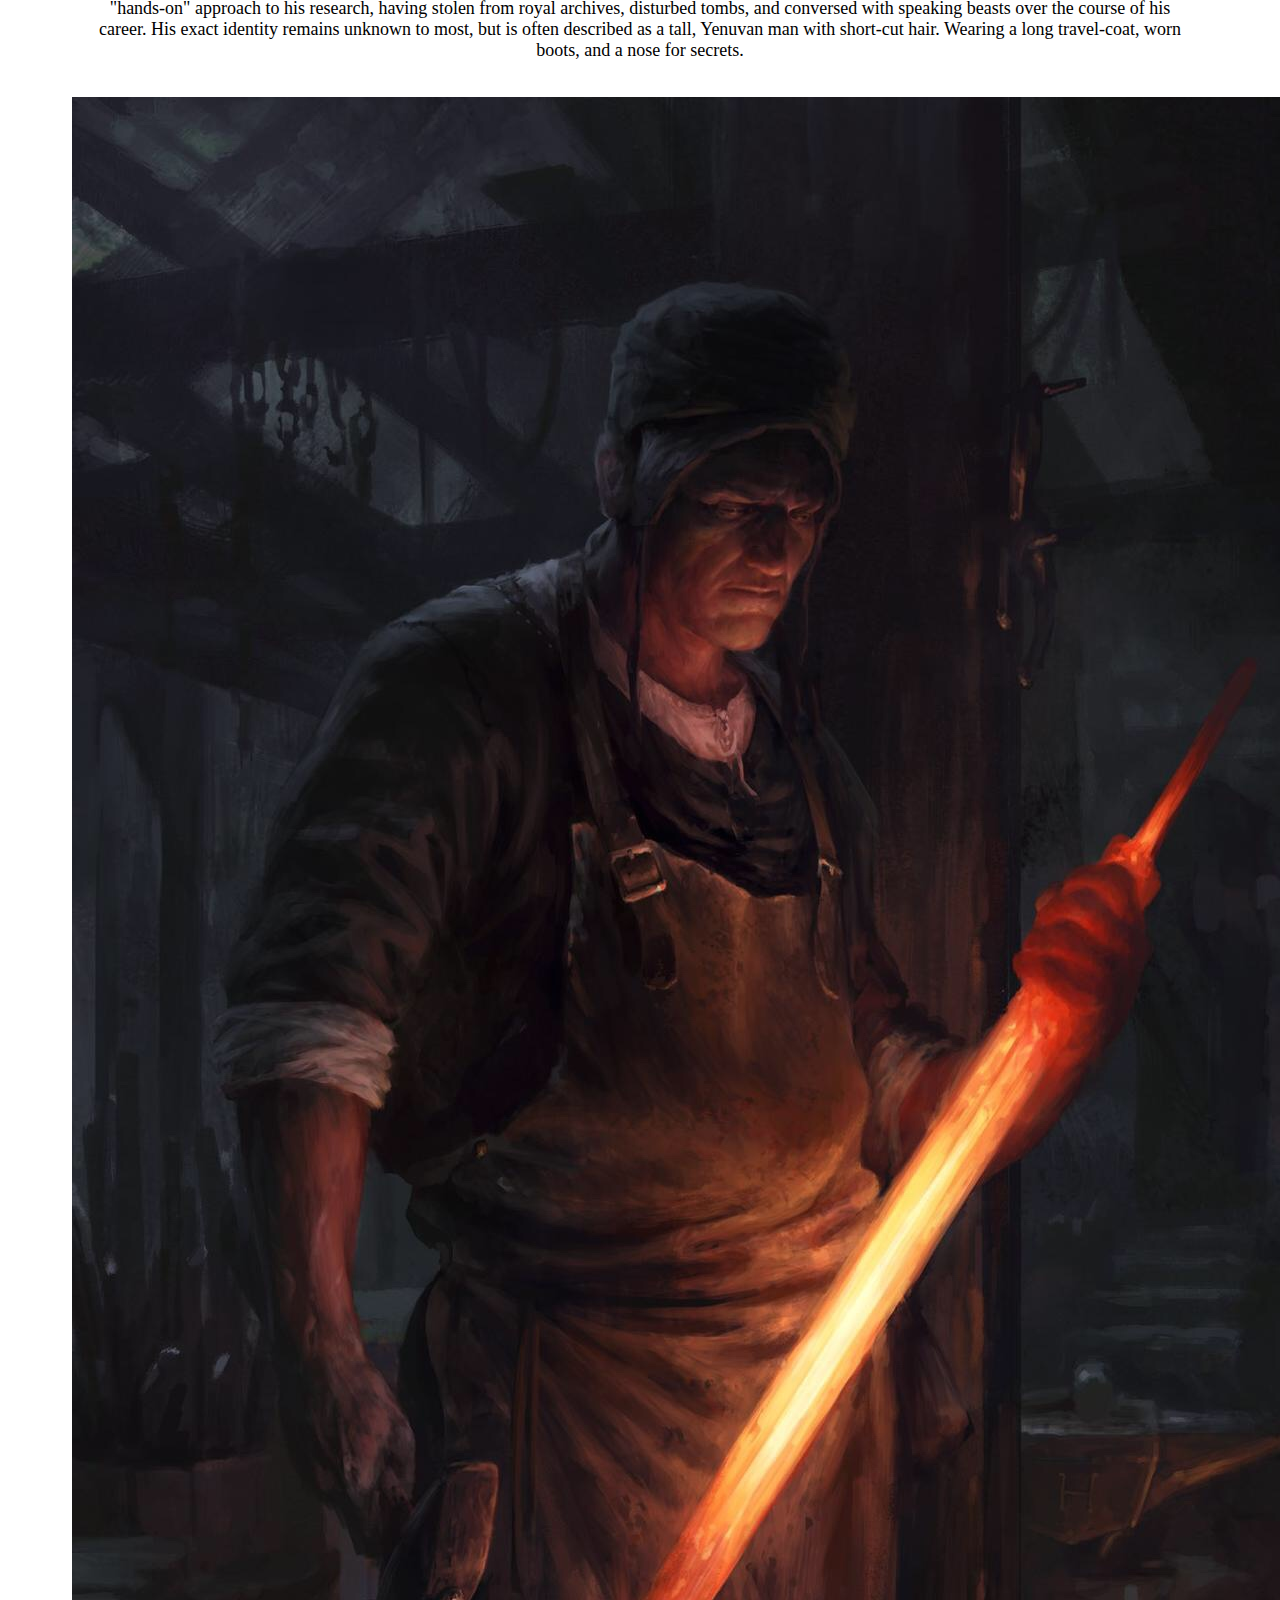
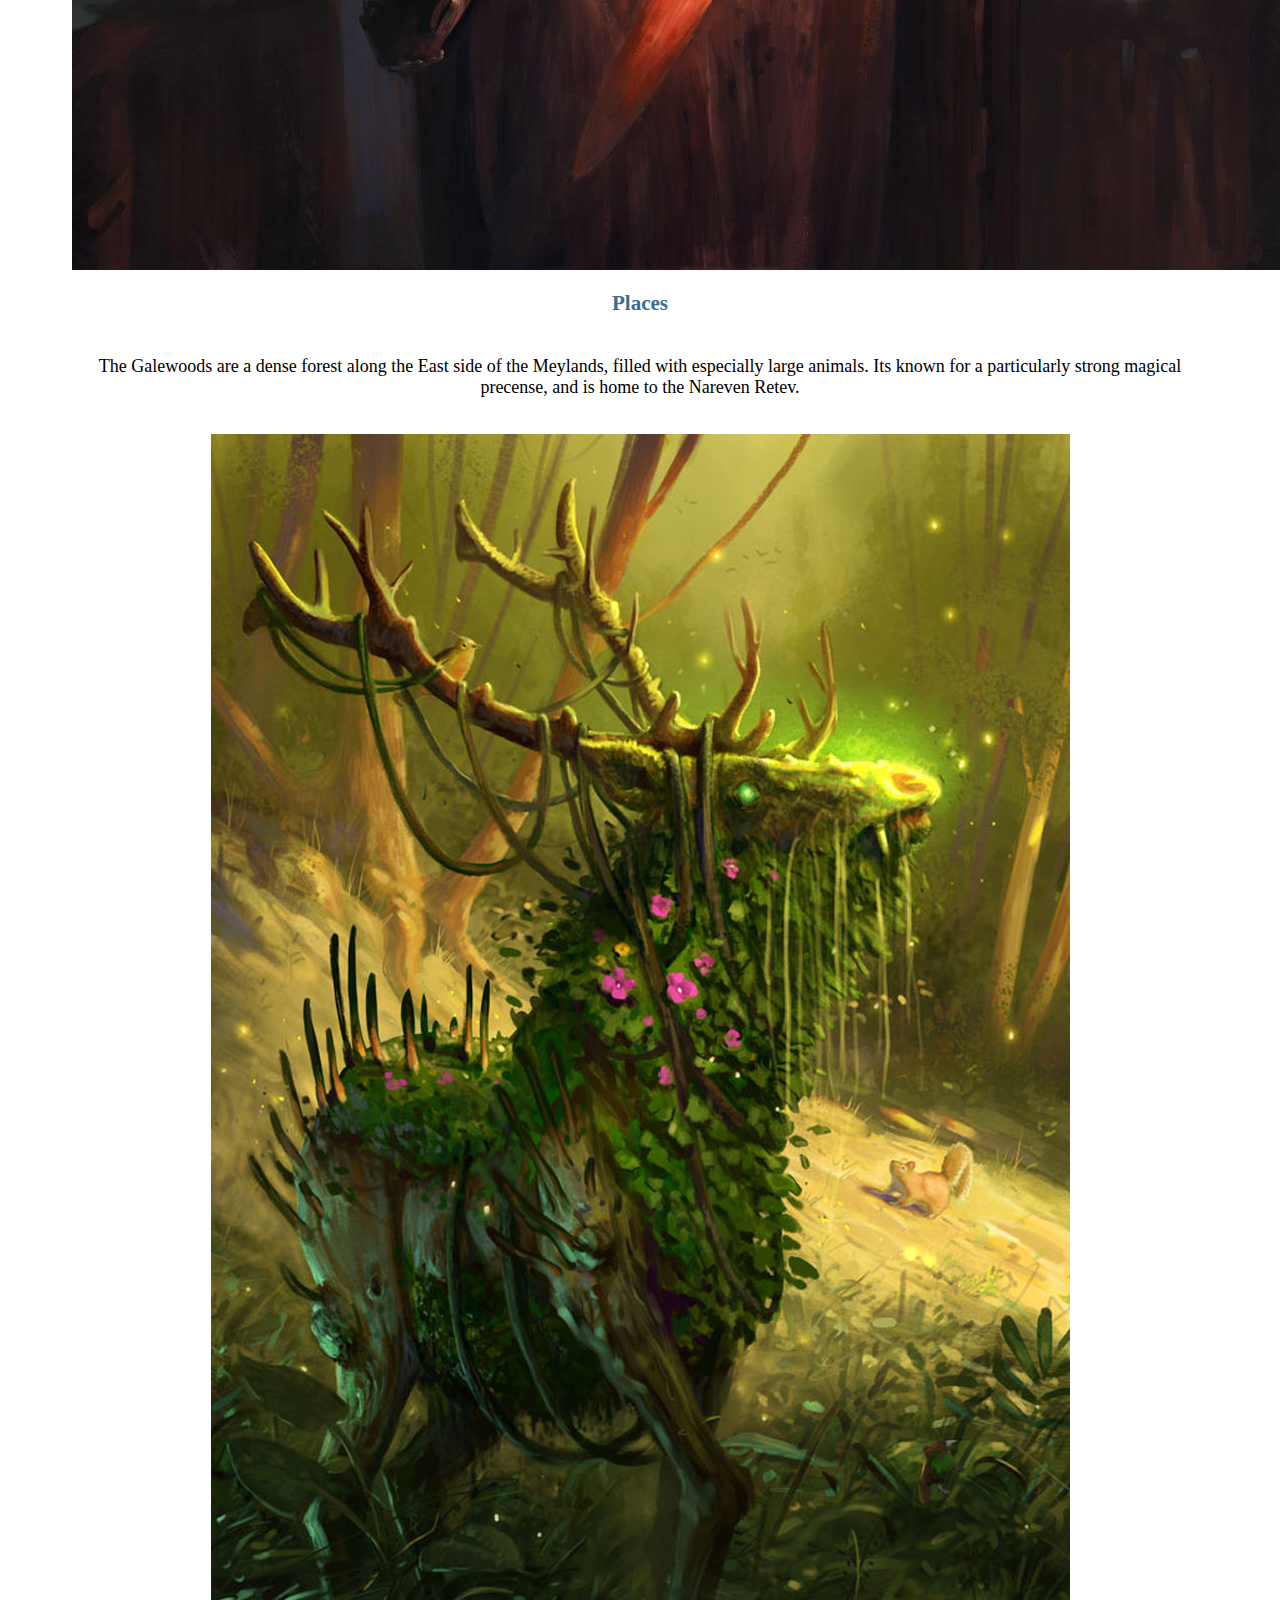
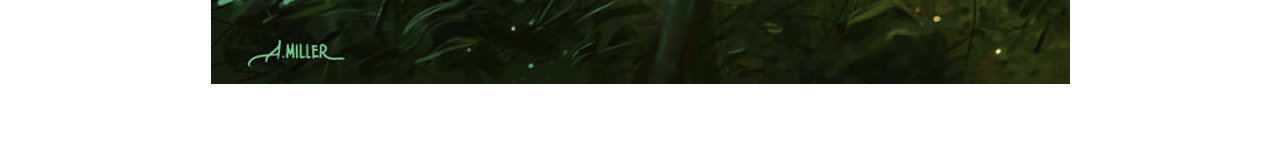
<file: site/site-plan.html>
<!DOCTYPE html>
<html lang="en-us"><head><meta http-equiv="Content-Type" content="text/html; charset=UTF-8">
    <title>Meylands Site Plan</title>
    <link type="text/css" rel="stylesheet" href="styles/site-plan.css">
  </head>

  <body>
    <header>
      <h1>Meylands-Profile Site Plan</h1>
      <h2>Jacob Dabling</h2>
      <h2>WDD 130</h2>
    </header>
    <main>

      <!-- ------------------------Steps 2-3------------------------------ -->
      <hr>
      <h2>Overview</h2>
      <h3>Purpose</h3>
      <p>To create a place where information and lore regarding the Meylands world can be seen and accessed by others. It should be easy to navigate and readable for people without prior context.</p>


      <h3>Audience</h3>
      <p>For reference for anyone that wants to learn more about the world, story, or characters in the Meylands, including as a reference point for the authors.</p>

      <hr>
      <h2>Branding</h2>
      <h3>Website Logo</h3>
      <!-- Replace this with some sort of logo for your site.  A logo can be as simple as the name of your site in a nice font :) -->
      <img src="./images/Meylands-logo.png" alt="Logo image">
      <hr>
      <h2>
        Style Guide
      </h2>

      <!-- ------------------------Steps 4-8------------------------------ -->

      <h3>
        Color Palette
      </h3>
      <!--  The colors you choose for a website are one of the most important decisions you will make. Follow the instructions on the activity in iLearn then return and replace the color codes below with the hex color codes (the 6 digit numbers that show at the bottom of each color) for the colors you have chosen below.  You should have at least 2 colors but do not have to fill in all 4 if you do not need them.  -->

      <!-- Copy and paste the URL to your finished palette below Make sure to paste it into both spots -->
      Palette URL: <a href="https://coolors.co/212738-218380-fbb13c-d62828-1e1a1d" target="_blank">https://coolors.co/396e94-e7c24f-a43312-381d2a-aabd8c</a>


      <table class="colors">
        <tbody><tr><th>Primary</th><th>Secondary</th><th>Accent 1</th><th>Accent 2</th></tr>
        <!-- Replace the numbers in the boxes below with your hex color codes. Then switch to the site-plan.css file and change your colors there as well. -->
        <tr><td class="primary" style="color:azure;">[#212738]</td><td class="secondary">[#218380]</td><td class="accent1">[#D62828]</td><td class="accent2">#FBB13C</td></tr>
      </tbody></table>
      <!-- ------------------------Step 9------------------------------ -->

      <h3>
        Typography
      </h3>
      <!-- Choose a font for your paragraphs (body copy) and headlines. What font(s) have you chosen? Why did you choose what you did?  Make sure to review the list of web safe fonts at W3Schools.org as a starting point.  Think also about which of your colors above you might use for background and font colors. -->

      <h4>
        Heading Font: [Fira Mono, Medium]  <!-- change this -->
      </h4>
      <h4>
        Paragraph Font: [Monofur Nerd Font]  <!-- change this -->
      </h4>
      <h3>
        Normal paragraph example
      </h3>
      <p>
        Lorem ipsum dolor sit amet, consectetur adipiscing elit, sed do eiusmod tempor incididunt ut labore et dolore magna aliqua. Ut enim ad minim veniam, quis nostrud exercitation ullamco laboris nisi ut aliquip ex ea commodo consequat. Duis aute irure dolor in reprehenderit in voluptate velit esse cillum dolore eu fugiat nulla pariatur. Excepteur sint occaecat cupidatat non proident, sunt in culpa qui officia deserunt mollit anim id est laborum.
      </p>
      <h3>
        Colored paragraph example
      </h3>
      <p class="colored">
        Lorem ipsum dolor sit amet, consectetur adipiscing elit, sed do eiusmod tempor incididunt ut labore et dolore magna aliqua. Ut enim ad minim veniam, quis nostrud exercitation ullamco laboris nisi ut aliquip ex ea commodo consequat. 
      </p>

      <!-- ------------------------Step 10------------------------------ -->

      <h3>
        Navigation
      </h3>
      <!-- Think about how you want your navigation bar to look. In the site-plan.css file change the colors to your colors to get the look you desire. --> 
      <nav>
        <a href="./Site Plan_files/site-plan-personal.html">Events</a>
        <a href="./Site Plan_files/site-plan-personal.html">Characters</a>
        <a href="./Site Plan_files/site-plan-personal.html">Places</a>
      </nav>
      <hr>
      <h2>
        Site Map
      </h2>
      <div class="sitemap">
        <div class="sm-home">
          Events
        </div>
        <div class="sm-page2">
          Characters
        </div>
        <div class="sm-page3">
          Places
        </div>

        <div class="top">
          &nbsp;
        </div>
        <div class="left">
          &nbsp;
        </div>
        <div class="right">
          &nbsp;
        </div>

      </div>
      <hr>

      <h2>
        Wireframes
      </h2>
      <p>
        Create three wireframes for your site. One for each page and list them here</p>

      <h3>Events</h3>
      <p>         
        The main page will be used to describe events in the world. Things like timelines, stories, or other things going on in the world.
      </p>
      <img src="./images/wireframe-characters.png" alt="home page wireframe">

      <h3>Characters</h3>
      <p>         
        The characters page will have different cards for each character, featuring a picture and a short description.
      </p>
      <img src="./images/wireframe-characters.png" alt="characters/bio page">

      <h3>Places</h3>
      <p>         
        The places will be similar to the characters page, but photos will be landscape shots or maps instead of portraits, and their description will have more history associated with the place.
      </p>
      <img src="./images/wireframe-places.png" alt="Places page wireframe">

      <h2>
        Content
      </h2>
      <p>
        I have content for the site, but it would be unreasonable to put all of it down in the plan. I've taken exerpts from each section and an image to place here. The images aren't mine, but I've been using them as visual references.</p>

      <h3>Events</h3>
      <p>         
        The Meylands is a continent lush full of magical beasts, horrifying monsters, expanding nation states, and ancient secrets.

        Since the beginning, man had feared the beasts of the world. They built up cities and forts with walls to protect against nature's hostility. This was until a man by the name of Nikoli Daedala invented the steam engine.

        Harnessing the power of fire, steam and steel: humanity was finally able to push back out into the frontiers against the forces of the wilds. Humanity spread out farther than ever before, and yet because of the advancing technology, was more interconnected than ever before. Some building new cities, others venturing out, exploring and learning from the Wilds.

        Now, 25 years after the invention that shook the world, another evolution of technology was in the works as Daedala and the Burnsville Federation engineers sought to redefine the limits of possibility once again. In the east, the Wilds themselves begin to rear back against man's intrusion into their depths
      </p>
      <img src="./images/long_walkers.jpg" alt="Walkers from the Jantan marshlands.">

      <h3>Characters</h3>
      <p>         
        "The Archivist" is a historian, hunter, and Burnish scholar renowned for his research across the Meylands. Perhaps the foremost expert on pre-Burnsville lore and archaeology in the world, his work is the subject of scandal in the west, and of debate in the east. He has been known to take a more "hands-on" approach to his research, having stolen from royal archives, disturbed tombs, and conversed with speaking beasts over the course of his career. His exact identity remains unknown to most, but is often described as a tall, Yenuvan man with short-cut hair. Wearing a long travel-coat, worn boots, and a nose for secrets.
      </p>
      <img src="./images/Nikoli-Daedala.jpg" alt="The Grand Federal Engineer, Nikoli Daedala.">

      <h3>Places</h3>
      <p>         
        The Galewoods are a dense forest along the East side of the Meylands, filled with especially large animals. Its known for a particularly strong magical precense, and is home to the Nareven Retev.
      </p>
      <img src="./images/Claimed-Deer.jpeg" alt="A deer from the Galewoods.">
    </main>
  

</body></html>
</file>
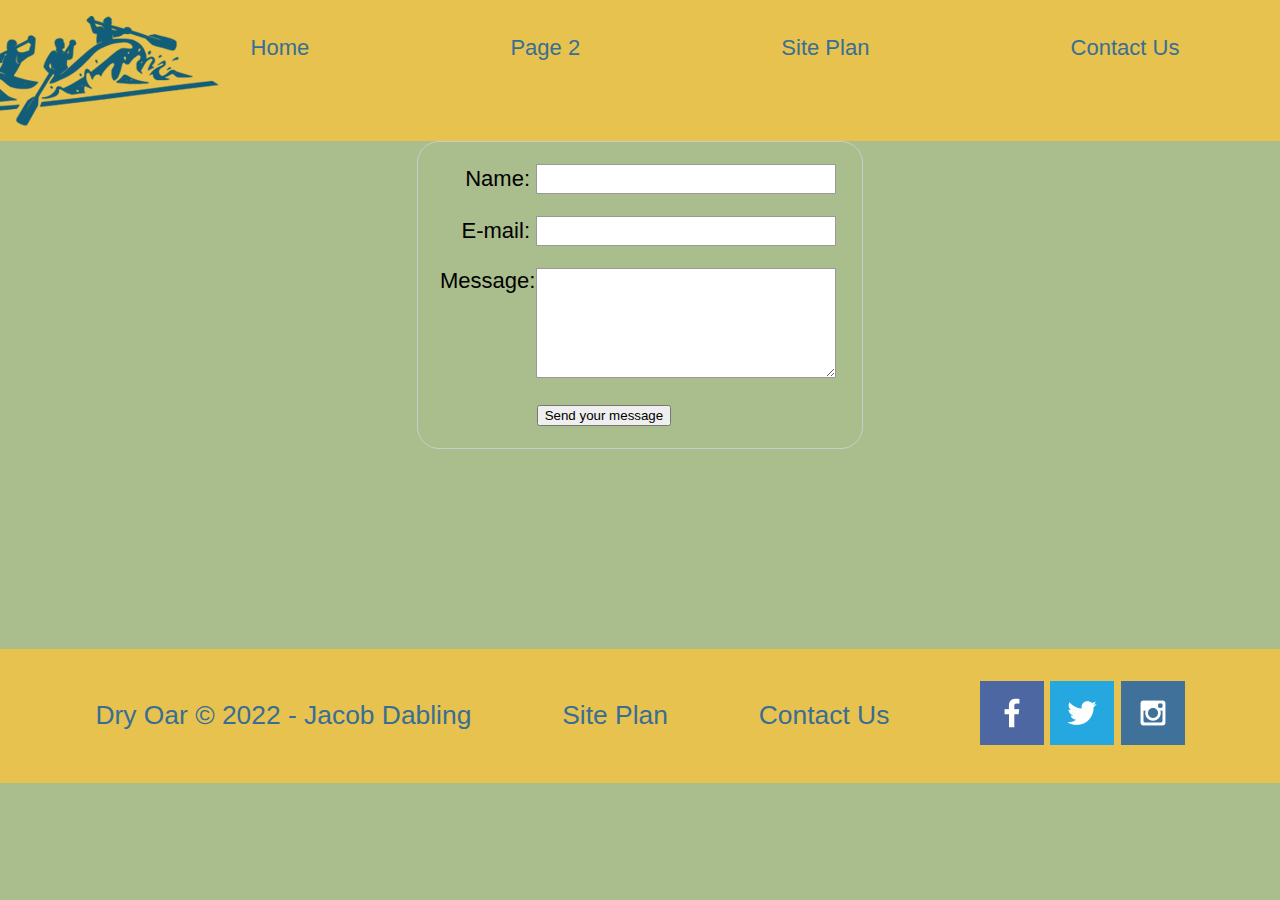
<file: wwr/contactus.html>
<!DOCTYPE html>
<html lang="en">
<head>
    <meta charset="UTF-8">
    <meta http-equiv="X-UA-Compatible" content="IE=edge">
    <meta name="viewport" content="width=device-width, initial-scale=1.0">
    <title>Blue Rafting</title>
    <link rel="stylesheet" href="styles/wwr.css">
</head>
<body>
    <header>
        <a id="logo_link" href="index.html">
            <img src="images/logo.webp" alt="Blue Rafting Logo" class="logo">
        </a>
        <nav>
            <a href="index.html">Home</a>
            <a href="#">Page 2</a>
            <a href="site-plan-rafting.html">Site Plan</a>
            <a href="contactus.html">Contact Us</a>
        </nav>
    </header>
    <form action="/my-handling-form-page" method="post">
        <div id="feedback"></div>
        <ul>
            <li>
                <label for="name">Name:</label>
                <input type="text" id="name" name="user_name" />
            </li>
            <li>
                <label for="mail">E-mail:</label>
                <input type="email" id="mail" name="user_email" />
            </li>
            <li>
                <label for="msg">Message:</label>
                <textarea id="msg" name="user_message"></textarea>
            </li>
            <li class="button">
                <button type="submit">Send your message</button>
            </li>
        </ul>
    </form>
    <footer>
        <p>Dry Oar &copy; 2022 - Jacob Dabling</p>
        <p><a href="wwr-site-plan.html">Site Plan</a></p>
        <p><a href="contactus.html">Contact Us</a></p>
        <div class="social">
            <a href="https://facebook.com">
                <img src="images/facebook.png" alt="fb icon">
            </a>
            <a href="https://twitter.com">
                <img src="images/twitter.png" alt="twitter icon">
            </a>
            <a href="https://instagram.com">
                <img src="images/instagram.png" alt="instagram icon">
            </a>
        </div>
    </footer>
    <script>
        // get the feedback div element so we can do something with it.
        const feedbackElement = document.getElementById('feedback');
        // get the form so we can read what was entered in it.
        const formElement = document.forms[0];
        // add a 'listener' to wait for a submission of our form. When that happens run the code below.
        formElement.addEventListener('submit', function(e) {
            // stop the form from doing the default action.
            e.preventDefault();
            // set the contents of our feedback element to a message letting the user know the form was submitted successfully. Notice that we pull the name that was entered in the form to personalize the message!
            feedbackElement.innerHTML = 'Hello '+ formElement.user_name.value +'! Thank you for your message. We will get back with you as soon as possible!';
            // make the feedback element visible.
            feedbackElement.style.display = "block";
            // add a class to move everything down so our message doesn't cover it.
            document.body.classList.toggle('moveDown');
        });
    </script>
</body>
</html>
</file>
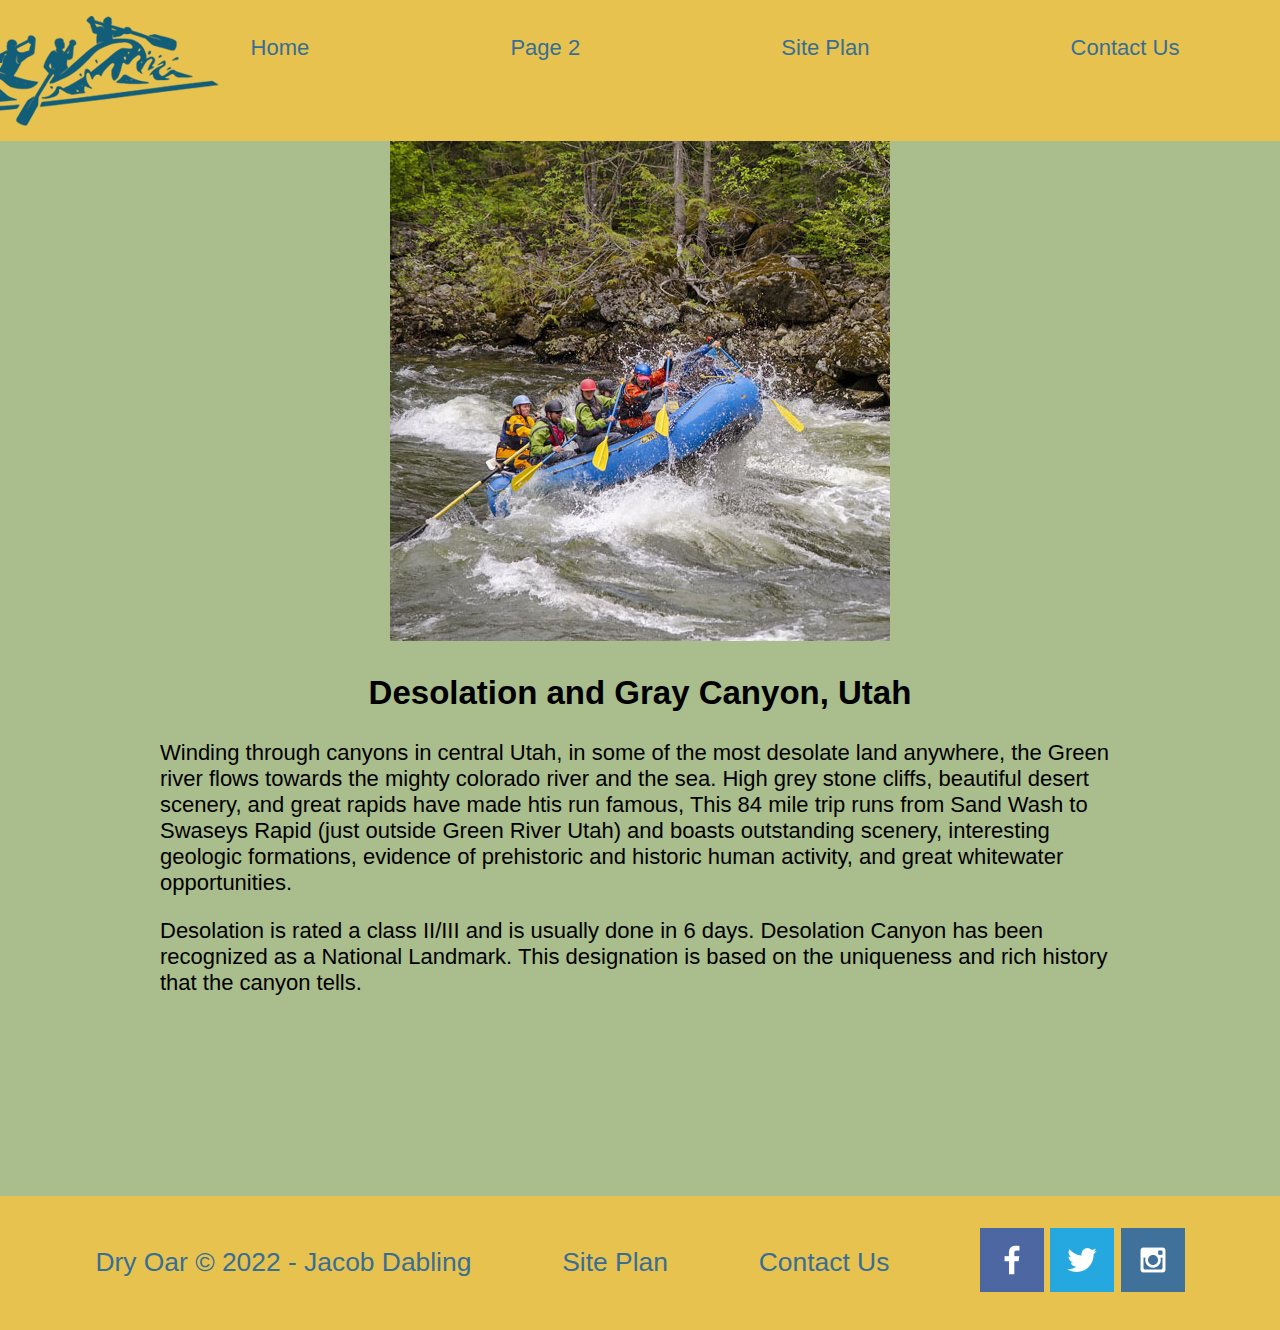
<file: wwr/grayCanyon.html>
<!DOCTYPE html>
<html lang="en">
<head>
    <meta charset="UTF-8">
    <meta http-equiv="X-UA-Compatible" content="IE=edge">
    <meta name="viewport" content="width=device-width, initial-scale=1.0">
    <title>Blue Rafting</title>
    <link rel="stylesheet" href="./styles/wwr.css">
</head>
<body>
    <header>
        <a id="logo_link" href="index.html">
            <img src="./images/logo.webp" alt="Blue Rafting Logo" class="logo">
        </a>
        <nav>
            <a href="./index.html">Home</a>
            <a href="#">Page 2</a>
            <a href="./site-plan-rafting.html">Site Plan</a>
            <a href="./contactus.html">Contact Us</a>
        </nav>
    </header>
    <article>
        <img src="./images/rapids.jpg">
        <h2>Desolation and Gray Canyon, Utah</h2>
        <p>    Winding through canyons in central Utah, in some of the most desolate land anywhere, the Green river flows towards the mighty colorado river and the sea. High grey stone cliffs, beautiful desert scenery, and great rapids have made htis run famous, This 84 mile trip runs from Sand Wash to Swaseys Rapid (just outside Green River Utah) and boasts outstanding scenery, interesting geologic formations, evidence of prehistoric and historic human activity, and great whitewater opportunities.</p>
        <p>    Desolation is rated a class II/III and is usually done in 6 days. Desolation Canyon has been recognized as a National Landmark. This designation is based on the uniqueness and rich history that the canyon tells.</p>
    </article>
    <footer>
        <p>Dry Oar &copy; 2022 - Jacob Dabling</p>
        <p><a href="./wwr-site-plan.html">Site Plan</a></p>
        <p><a href="./contactus.html">Contact Us</a></p>
        <div class="social">
            <a href="https://facebook.com">
                <img src="./images/facebook.png" alt="fb icon">
            </a>
            <a href="https://twitter.com">
                <img src="./images/twitter.png" alt="twitter icon">
            </a>
            <a href="https://instagram.com">
                <img src="./images/instagram.png" alt="instagram icon">
            </a>
        </div>
    </footer>
</body>
</html>
</file>
<file: positioning/positionstyles.css>
/* CSS - Name: "positionstyles.css" */
/* Activity 1 styles */
.content1 {
  /* This is the parent of the activity 1 boxes. */
  display: grid;
  grid-template-columns: 1fr 1fr;
  justify-items: center;
  grid-gap: 20px;
}
.red1 { 
  width: 100%; 
  height: 100px; 
  background-color: red; 
  grid-column: 1/3;
} 
.green1 {
  width: 200px; 
  height: 200px; 
  background-color: green; 

} 
.yellow1 {
  width: 200px; 
  height: 200px; 
  background-color: gold; 
} 
.blue1 {
  width: 100%; 
  height: 100px; 
  background-color: blue; 
  grid-column: 1/3;
} 
/* Activity 2 styles */ 
.content2 {
  /* This is the parent of the activity 2 boxes. */
}
.red2 {
  width: 100px; 
  height: 100px; 
  background-color: red; 
} 
.green2 { 
  width: 100px; 
  height: 100px; 
  background-color: green; 
  margin-top:-50px;
  margin-left: 50px;
} 
.yellow2 {
  width: 100px; 
  height: 100px; 
  background-color: gold; 
  margin-top:-50px;
  margin-left: 100px;

} 
.blue2 {
  width: 100px; 
  height: 100px; 
  background-color: blue;  
  margin-top:-50px;
  margin-left: 150px;
} 
/* Activity 3 styles */ 
.content3 {
  /* This is the parent of the activity 3 boxes. */
  display: grid;
  grid-template-columns: 1fr 1fr;
}
.red3 {
  width: 100%; 
  height: 100px; 
  background-color: red; 
  grid-column: 1/3;
} 
.green3 {
  width: 500px; 
  height: 200px; 
  background-color: green;
} 
.yellow3 {
  width: 500px; 
  height: 200px; 
  background-color: gold; 
  justify-self:right;
} 
.blue3 {
  width: 100%;
  height: 100px; 
  background-color: blue; 
  grid-column: 1/3;
} 
/* Activity 4 styles */ 
.content4 {
  /* This is the parent of the activity 4 boxes. */
  height: 400px;
  display: grid;
  grid-template-columns: 1fr 1fr;
}
.red4 {
  width: 100%; 
  height: 150%; 
  background-color: red; 
  grid-row: 1/3;
} 
.green4 {
  width: 100%; 
  height: 100%; 
  background-color: green; 
} 
.yellow4 {
  width: 100%; 
  height: 100%; 
  background-color: gold; 
} 
.blue4 {
  width: 100%; 
  height: 100%; 
  background-color: blue; 
  grid-column: 2;
} 
/* Activity 5 styles */ 
.content5 {
  /* This is the parent of the activity 5 boxes. */
  height: 400px;
}
.red5 { 
  width: 100%; 
  height: 100px; 
  background-color: red; 
} 
.green5 { 
  width: 200px; 
  height: 200px; 
  background-color: green; 
  float: left;

} 
.yellow5 {
  width: 100%; 
  height: 100%; 
  background-color: gold; 

} 
.blue5 {
  width: 100%; 
  height: 100px; 
  background-color: blue; 
} 
/* Activity 6 styles */ 
.content6 {
  /* This is the parent of the activity 6 boxes. */
  position: relative;
  height: 600px;
}
.red6 {
  width: 400px; 
  height: 200px; 
  background-color: red; 
  position:absolute;
  top:0%;
  margin-bottom: 200px;
} 
.green6 {
  width: 200px; 
  height: 200px; 
  background-color: green; 
  position:absolute;
  bottom:0%;
  z-index: 1;
} 
.yellow6 {
  width: 200px; 
  height: 400px; 
  background-color: gold; 
  position:absolute;
  bottom: 0px;
  left:400px;
  z-index: 1;
} 
.blue6 {
  width: 400px; 
  height: 400px; 
  background-color: blue;
  position: absolute;
  top: 100px;
  left: 100px; 
} 


/* Do not make any changes below here */
.activity {
  width: 70%; 
  margin: 20px auto; 
  font-family: Arial, sans-serif; 
  border: 1px solid black; 
  padding: 10px; 
  clear:both; 
  overflow: auto;
} 

.hint {
  border: 1px solid grey;
  background: #e0e0e0;
  padding: .5em;
  position: relative;
  margin: 1em 0;
}
.hint h3 {
  margin: 0;
}
.hint:hover {
  background: #d0d0d0;
}
.hint > div {
  display: none;
}

.hint input[type=checkbox] {
  position: absolute;
  width: 100%;
  height: 100%;
  opacity: 0;
  z-index: 1;
  cursor: pointer;
}

.hint input[type=checkbox]:checked ~ div {
  display: block;
}

.hint i {
  position: absolute;
  transform: translate(-6px, 0);
  margin-top: 16px;
  right: 10px;
  top: -3px;
}
.hint i:before, .hint i:after {
  content: "";
  position: absolute;
  background-color: black;
  width: 3px;
  height: 9px;
}
.hint i:before {
  transform: translate(2px, 0) rotate(45deg);
}
.hint i:after {
  transform: translate(-2px, 0) rotate(-45deg);
}

.hint input[type=checkbox]:checked ~ i:before {
  transform: translate(-2px, 0) rotate(45deg);
}
.hint input[type=checkbox]:checked ~ i:after {
  transform: translate(2px, 0) rotate(-45deg);
}
.hint a {
  position: relative;
  z-index: 1;
}
</file>
<file: site/styles/style.css>
:root {
  --primary-color: #212738;
  --secondary-color:  whitesmoke;
  --accent1-color: #D62828;
  --accent2-color: #FBB13C;

  --heading-font: "Fira Mono, Medium";
  --paragraph-font: "Monofur Nerd Font Mono";
}

body {
    background-color: var(--primary-color);
    color: whitesmoke;
    font: 1em var(--paragraph-font);
}

footer {
    text-align: center;
    padding: 2em;
}

a {
    color: var(--accent2-color);
    decoration: none;
    padding-left: 2em;
}

article {
    max-width: 800px;
    text-align: left;
    margin-left: auto;
    margin-right: auto;
}

.article-link {
    color: whitesmoke;
    font-weight: bold;
}

.article_img {
    max-width: 350px;
    padding: 2em;
    position: absolute;
    z-index: -1;
}

.article_icon {
    max-width: 50px;
    max-height: 50px;
    padding: 1em;
}

.blog_entry {
    display: inline-flex;
}

.logo {
    color: var(--primary-color);
    background-color: var(--accent1-color);
    font: 3em var(--paragraph-font);
    padding: 0.5em 0.5em 10px;
}

.menu-item {
    padding-left:1em;
    color: whitesmoke;
    text-decoration: none;
}

.home-grid {
    display: grid;
    grid-template-columns: repeat(4, 1fr);
    height: auto;
}

.card {
    display: block;
    padding:2em;
    margin: 1em;
    color: var(--secondary-color);
    max-width: 350px;
    min-width: 300px;
    text-align: justify;
    text-decoration: none;
}

.card:hover {
    color: var(--accent2-color);
    border: 2px solid var(--accent1-color);
    border-radius: 30px;
}

.card-img {
    max-width: 350px;
}

#logo_link {
    text-decoration: dashed;
}

.logo-img {
    max-width: 10em;
    padding-top: 1em;
}

#header-menu {
    font: 1.5em var(--heading-font);
    padding: 1em;
    margin-top: -2em;
    color: var(--accent1-color);
    /* background-color: #218380 */
    border-bottom: 1em;
    border-color: #218380;
    border-width: medium;
}

/* Contact card items (contact.html) */
.contact_card {
    /* Colors & Fonts */
    display: inline-block;
    background-color: #212738;
    font: 1em "Monofur Nerd Font Mono";
    /* Framing & Borders */
    border: 2px solid whitesmoke;
    border-radius: 30px;
    padding-bottom: 30px;
    max-width: 50%;
    text-align: center;
    margin-left: auto;
    margin-right: auto;
}

.contact_item {
    padding: 20px;
    display: inline-flex;
}

.contact_item:hover {
    color: var(--accent1-color);
    color: #D62828;
    border: #D62828 solid 2px;
    border-radius: 30px;
}

#background_img {
    width: 100%;
    border-top-left-radius: 25px;
    border-top-right-radius: 25px;
}

#bio {
    margin: -10px;
}

.contacts {
    padding-top: 30px;
    border: 100px;
    border-color: white;
    margin-left: auto;
    margin-right: auto;
    /* max-width: 10px; */
    max-width: 75%;
    text-align: center;
    /* background-color: #D62828; */
}

#email_logo {
    background-color: whitesmoke;
    border-radius: 10px;
    border: 10px;
    margin: 20px;
    /* margin-top: -3px; */
}

#email_addr {
    margin-top: 35px;
}

#matrix_addr {
    margin-top: 35px;
}

#matrix_logo {
    margin: 20px;
    /* margin-top: -3px; */
    padding: 10px;
}

/* Blog feed */
.article_preview {
    overflow: hidden;
    text-overflow: ellipsis;
    background-image: (linear-gradient(down, rgba(255,255,255,0) 0%, white 80%, white 100%));
}

/* Media calls for screen adjustment. */
@media screen and (max-width: 2000px) {
    .home-grid {
        display: grid;
        grid-template-columns: repeat(3, 1fr);
        height: auto;
    }

}

@media screen and (max-width: 1000px) {
    .home-grid {
        display: grid;
        grid-template-columns: repeat(2, 1fr);
        height: auto;
    }
}

@media screen and (max-width: 1700px) {
    .article_img {
        display: none;
    }
}

@media screen and (max-width: 700px) {
    #hero, .home-grid {
        display: block;
        height: auto;
    }
}

@media screen and (min-width: 800px) {
    #contacts {
        padding-top: 30px;
        border: 100px;
        /* border-top-width: 100px; */
        /* border-color: white; */
        display: none;
        display: inline-flex;
    }
}
</file>
<file: wwr/styles/wwr.css>
nav a {
    text-align: center;
    color: #396E94;
    text-decoration: none;
    padding: 35px;
}

nav a:hover {
    background-color:#E7C24F;
    color: #396E94;
}

#hero-msg h1, #hero-msg h4 {text-align: center;}

.button-box {text-align: center;}

main section {text-align: center;}

#background {
    height: 725px;
    background-color:#E7C24F;
}

body {
    background-color:#AABD8C;
    font-family: Raleway, Arial, sans-serif;
    font-size: 22px;
    margin: 0;
    padding: 0;
}

header {background-color:#E7C24F;}

.book, .join {
    background-color:#E7C24F;
    color: #396E94;
    text-decoration: none;
    font-size: 18px;
    padding: 15px 30px;
    margin-top: 50px;
    border-radius: 5px;
}
.book:hover, .join:hover {
    background-color:#E7C24F;
    color: #396E94;
}

.msg {background-color:#E7C24F;}

footer {
    background-color:#E7C24F;
    color: #396E94;
}
footer a {
    color: #396E94;
    text-decoration: none;
}
footer a:hover {color: #396E94;}

.home-title {color: #396E94;}

h4 {color: #396E94;}

.msg h2 {color: #396E94;}
.msg p {color: #396E94;}

.icon {
    width: 80px;
}

footer p {
    font-size: 1.2em;
}

footer p a:hover {
    text-decoration: underline;
}

.home-title {
    font-family: 'Rock Salt', 'Bradley Hand', sans-serif;
    font-size: 2em;
}

.msg {
    background-color: #6f7364;
    line-height: 1.5em;
}

.card-img {
    border: 10px solid #396E94;
    transition: transform .5s;
    box-shadow: 5px 5px 10px #6f7364;
}

.card-img:hover {
    opacity: .6;
    transform: scale(1.1);
}

main section img {
    box-sizing: border-box;
}

header {
    display: grid;
    grid-template-columns: 150px auto;
}

nav {
    display: flex;
    justify-content: space-around;
}

#logo_link {
    padding-top: 5px;
    justify-self: center;
    align-self: center;
}

#hero {
    /* display: grid; */
    grid-template-columns: 1fr 3fr 1fr;
    justify-content: center;
    padding: 30px;
}

#hero-box {
    justify-content: center;
    text-align: center;
}

#hero-msg h4 {
    color: black;
}

.card-img, .mountains {
    width: 100%;
}

.rivers-card {
    grid-column-start: 2;
    grid-column-end: 4;
    grid-row-start: 2;
    grid-row-end: 3;
}

.camping-card {
    grid-column-start: 5;
    grid-column-end: 7;
    grid-row-start: 2;
    grid-row-end: 3;
}

.rapids-card {
    grid-column-start: 8;
    grid-column-end: 10;
    grid-row-start: 2;
    grid-row-end: 3;
}

.home-grid {
    display: grid;
}

#background {
    grid-column-start: 1;
    grid-column-end: 11;
    grid-row-start: 4;
    grid-row-end: 9;
}

.mountains {
    grid-column-start: 2;
    grid-column-end: 7;
    grid-row-start: 5;
    grid-row-end: 8;
    width: 100%;
    grid-column: 2/7;
    grid-row: 5/8;
    box-shadow: 5px 5px 10px #6f7364;
}

.msg {
    grid-column-start: 6;
    grid-column-end: 10;
    grid-row-start: 6;
    grid-row-end: 7;
    padding: 35px;
    grid-column: 6/10;
    grid-row: 6/7;
    box-shadow: 5px 5px 10px #6f7364;
}

footer {
    background-color: #E7C24F;
    padding: 25px 50px;
    margin-top: 200px; 
    display: flex;
    justify-content: space-around;
    align-items: center;
}

article {
    width: 75%;
    text-align: center;
    margin-left: auto;
    margin-right: auto;
}

p {
    text-align: left;
}

a {
    text-decoration: none;
    color: black;
}

@media screen and (max-width: 900px) {
    #hero, .home-grid {
        display: block;
        height: auto;
    }
    nav, footer {
        flex-direction: column;
    }
    nav a {
        display: block;
        padding: 15px;
    }
    #hero {
        margin-top: 0;
    }
    #hero-msg {
        margin-top: 0;
    }
    #hero-msg h4 {
        display: none;
    }
    .home-title {
        font-size: 25px;
        color: #6f7364;
    }
    .rivers-card, .camping-card, .rapids-card { 
        margin: 50px auto;
        width: 60%;
    }
    #background {
        display: none;
    }
    .mountains, .msg {
        width: 80%;
        display: block;
        margin: 0 auto;
    }
    footer {
        margin-top: 25px;
    }
}

form {
  /* Center the form on the page */
  margin: 0 auto;
  width: 400px;
  /* Form outline */
  padding: 1em;
  border: 1px solid #ccc;
  border-radius: 1em;
}

ul {
  list-style: none;
  padding: 0;
  margin: 0;
}

form li + li {
  margin-top: 1em;
}

label {
  /* Uniform size & alignment */
  display: inline-block;
  width: 90px;
  text-align: right;
}

input,
textarea {
  /* To make sure that all text fields have the same font settings
     By default, textareas have a monospace font */
  font: 1em sans-serif;

  /* Uniform text field size */
  width: 300px;
  box-sizing: border-box;

  /* Match form field borders */
  border: 1px solid #999;
}

input:focus,
textarea:focus {
  /* Additional highlight for focused elements */
  border-color: #000;
}

textarea {
  /* Align multiline text fields with their labels */
  vertical-align: top;

  /* Provide space to type some text */
  height: 5em;
}

.button {
  /* Align buttons with the text fields */
  padding-left: 90px; /* same size as the label elements */
}

button {
  /* This extra margin represent roughly the same space as the space
     between the labels and their text fields */
  margin-left: 0.5em;
}

#feedback {
    background-color: antiquewhite;
    position: absolute;
    top: 0;
    left: 0;
    right: 0;
    padding: .5em;
    /* make this element invisible until we are ready for it */
    display: none;      
}
.moveDown {
    margin-top: 3em;
}
</file>
<file: site/styles/site-plan.css>
/* if you are using any Google fonts change the font names below to your fonts. 
Any spaces in your font name should be replaced with a +. 
Fonts are separated by a | */
@import url('https://fonts.googleapis.com/css?family=IM+Fell+French+Canon+SC|Lato');

:root {
  /* change the values below to your colors from your palette */
  --primary-color: #212738;
  --secondary-color:  #218380;
  --accent1-color: #D62828;
  --accent2-color: #FBB13C;

  /* change the values below to your chosen font(s) */
  --heading-font: "Fira Mono, Medium";
  /* --paragraph-font: Lato, Helvetica, sans-serif; */
  --paragraph-font: "Monofur Nerd Font Mono";

  /* these colors below should be chosen from among your palette colors above */
  --headline-color-on-white: #396E94;  /* headlines on a white background */ 
  --headline-color-on-color: white; /* headlines on a colored background */ 
  --paragraph-color-on-white: #396E94; /* paragraph text on a white background */ 
  --paragraph-color-on-color: white; /* paragraph text on a colored background */ 
  --paragraph-background-color: #396E94  ;
  --nav-link-color: #396E94;
  --nav-background-color: var(--accent1-color);
  --nav-hover-link-color: white;
  --nav-hover-background-color: #396E94;
}


/*  Look around below...but DON'T CHANGE ANYTHING! */

body {
  max-width: 1200px;
  margin: 0 auto;
  padding: 4em;
  font-size: 18px;
  text-align: center;
}
img {
  display: block;
  margin: 0 auto;
}
h1, h2, h3, h4, h5, h6 {
  font-family: var(--heading-font);
  color: var(--headline-color-on-white);
}
h2 {
  text-align: center;
}
hr {
  height: 3px;
  margin: 35px 0;
  background: var(--accent1-color);
}
header {
  padding: 1em;
  text-align: center;
  color: var(--headline-color-on-color);
  background-color: var(--paragraph-background-color);
}
header > h1, header > h2 {
  color: var(--headline-color-on-color);
}

p {
  font-family: var(--paragraph-font);
  /* color: var(--paragraph-color-on-color); */ /* This was causing issues with the display of text on white background.*/
  padding: 1em;
}
.colors {
  width: 100%;
  min-width: 350px;
  margin: 30px auto;
  text-align: center;
}
.colors th {
  background-color: #999;
}
.colors td{
  width: 25%;
  height: 3em;
}

.primary {
  background-color: var(--primary-color);
}
.secondary {
  background-color: var(--secondary-color);
}
.accent1 {
  background-color: var(--accent1-color);
}
.accent2{
  background-color: var(--accent2-color);
}

p.colored {
  background-color: var(--paragraph-background-color);
  color: var(--paragraph-color-on-color);
}

nav {
  background-color: var(--nav-background-color);
  line-height: 3em;
  text-align: center;
  font-size: 1.2em;
}
nav  {
  list-style-type: none;
  display: flex;

}
nav a {
  padding:1em;
  min-width: 120px;
  text-decoration: none;
  padding: 10px;

}
nav a:link, nav a:visited {
  color: whitesmoke;
}
nav a:hover {
  color: var(--nav-hover-link-color);
  background-color: var(--nav-hover-background-color);
}

.sitemap {
  display: grid;
  justify-content: center;

  grid-template-columns: repeat(6, 15%);
  grid-template-rows: 3em 1.5em 1.5em 3em;
  grid-template-areas: ". . home home . ."
    ". . . top . ."
    ". left left right right ."
    "page2 page2 . . page3 page3";
}
.sitemap > div {

  text-align: center;

}
.sm-home {
  grid-area: home;
  background-color: #ccc;
  line-height: 3em;
}
.sm-page2 {
  grid-area: page2;
  background-color: #ccc;
  line-height: 3em;
}
.sm-page3 {
  grid-area: page3;
  background-color: #ccc;
  line-height: 3em;
}

.top {
  grid-area: top;
  border-left: 1px solid;
}

.left {
  grid-area: left;
  border-top: 1px solid;
  border-left: 1px solid;
}

.right {
  grid-area: right;
  border-top: 1px solid;
  border-right: 1px solid;
}
</file>
